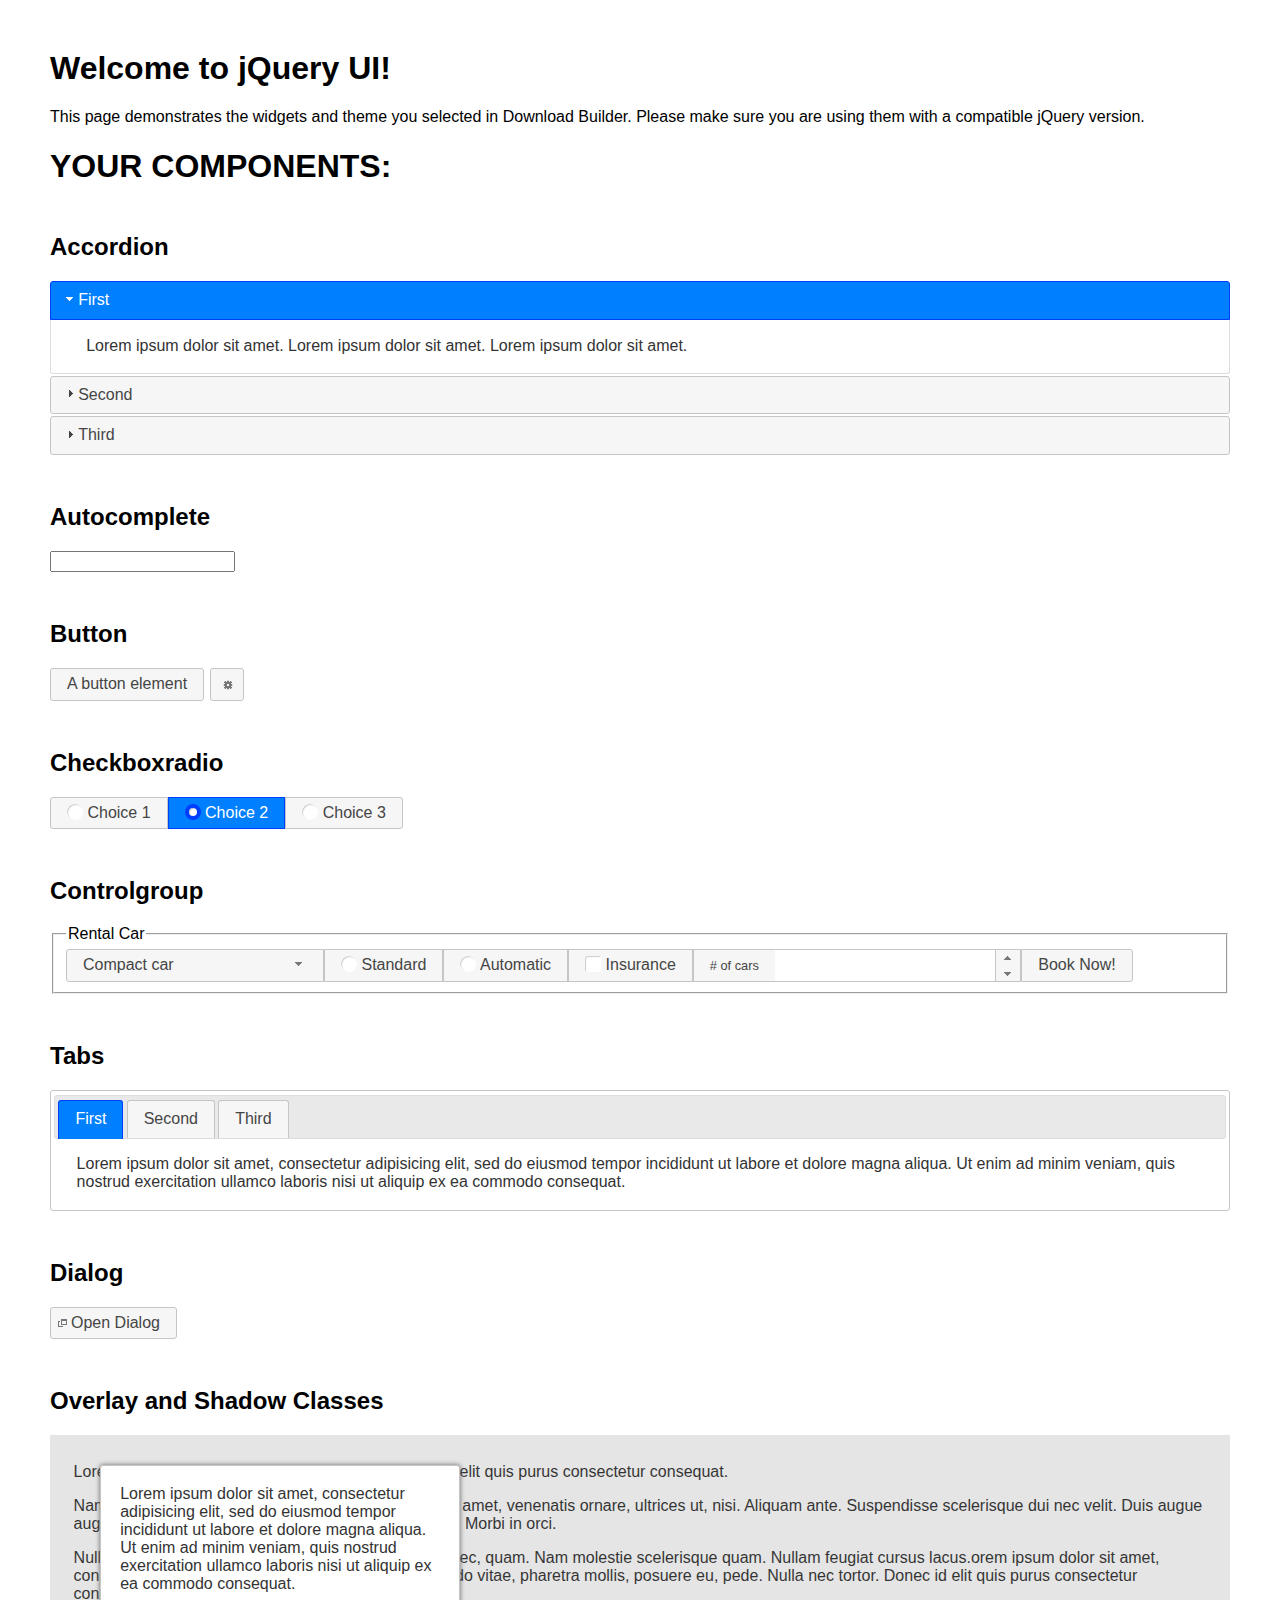
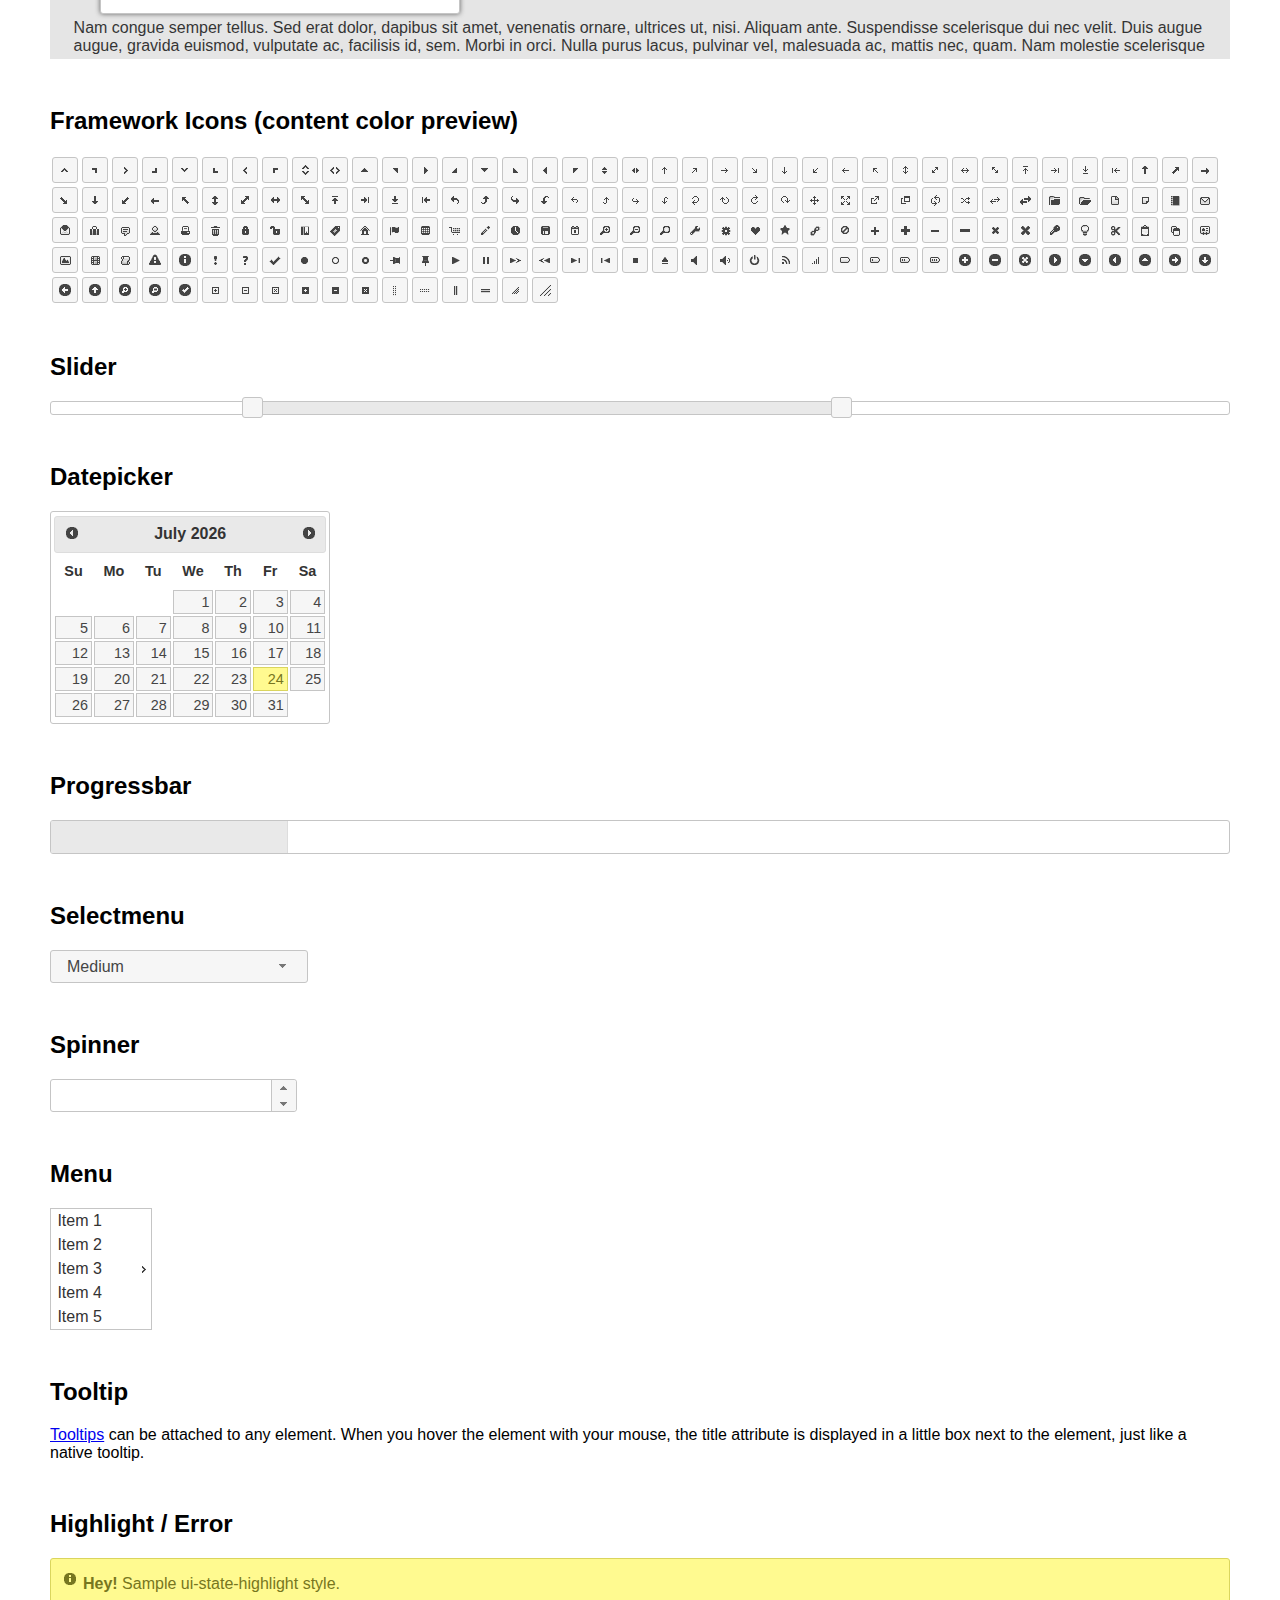
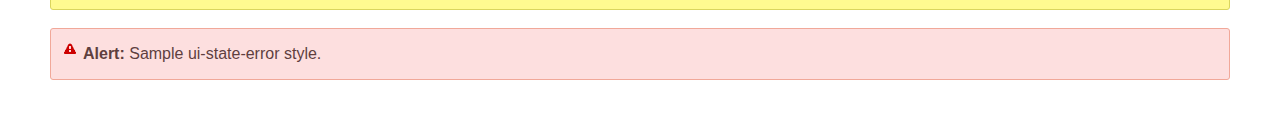
<file: jquery-ui/index.html>
<!doctype html>
<html lang="us">
<head>
	<meta charset="utf-8">
	<title>jQuery UI Example Page</title>
	<link href="jquery-ui.css" rel="stylesheet">
	<style>
	body{
		font-family: "Trebuchet MS", sans-serif;
		margin: 50px;
	}
	.demoHeaders {
		margin-top: 2em;
	}
	#dialog-link {
		padding: .4em 1em .4em 20px;
		text-decoration: none;
		position: relative;
	}
	#dialog-link span.ui-icon {
		margin: 0 5px 0 0;
		position: absolute;
		left: .2em;
		top: 50%;
		margin-top: -8px;
	}
	#icons {
		margin: 0;
		padding: 0;
	}
	#icons li {
		margin: 2px;
		position: relative;
		padding: 4px 0;
		cursor: pointer;
		float: left;
		list-style: none;
	}
	#icons span.ui-icon {
		float: left;
		margin: 0 4px;
	}
	.fakewindowcontain .ui-widget-overlay {
		position: absolute;
	}
	select {
		width: 200px;
	}
	</style>
</head>
<body>

<h1>Welcome to jQuery UI!</h1>

<div class="ui-widget">
	<p>This page demonstrates the widgets and theme you selected in Download Builder. Please make sure you are using them with a compatible jQuery version.</p>
</div>

<h1>YOUR COMPONENTS:</h1>


<!-- Accordion -->
<h2 class="demoHeaders">Accordion</h2>
<div id="accordion">
	<h3>First</h3>
	<div>Lorem ipsum dolor sit amet. Lorem ipsum dolor sit amet. Lorem ipsum dolor sit amet.</div>
	<h3>Second</h3>
	<div>Phasellus mattis tincidunt nibh.</div>
	<h3>Third</h3>
	<div>Nam dui erat, auctor a, dignissim quis.</div>
</div>



<!-- Autocomplete -->
<h2 class="demoHeaders">Autocomplete</h2>
<div>
	<input id="autocomplete" title="type &quot;a&quot;">
</div>



<!-- Button -->
<h2 class="demoHeaders">Button</h2>
<button id="button">A button element</button>
<button id="button-icon">An icon-only button</button>



<!-- Checkboxradio -->
<h2 class="demoHeaders">Checkboxradio</h2>
<form style="margin-top: 1em;">
	<div id="radioset">
		<input type="radio" id="radio1" name="radio"><label for="radio1">Choice 1</label>
		<input type="radio" id="radio2" name="radio" checked="checked"><label for="radio2">Choice 2</label>
		<input type="radio" id="radio3" name="radio"><label for="radio3">Choice 3</label>
	</div>
</form>



<!-- Controlgroup -->
<h2 class="demoHeaders">Controlgroup</h2>
<fieldset>
	<legend>Rental Car</legend>
	<div id="controlgroup">
		<select id="car-type">
			<option>Compact car</option>
			<option>Midsize car</option>
			<option>Full size car</option>
			<option>SUV</option>
			<option>Luxury</option>
			<option>Truck</option>
			<option>Van</option>
		</select>
		<label for="transmission-standard">Standard</label>
		<input type="radio" name="transmission" id="transmission-standard">
		<label for="transmission-automatic">Automatic</label>
		<input type="radio" name="transmission" id="transmission-automatic">
		<label for="insurance">Insurance</label>
		<input type="checkbox" name="insurance" id="insurance">
		<label for="horizontal-spinner" class="ui-controlgroup-label"># of cars</label>
		<input id="horizontal-spinner" class="ui-spinner-input">
		<button>Book Now!</button>
	</div>
</fieldset>



<!-- Tabs -->
<h2 class="demoHeaders">Tabs</h2>
<div id="tabs">
	<ul>
		<li><a href="#tabs-1">First</a></li>
		<li><a href="#tabs-2">Second</a></li>
		<li><a href="#tabs-3">Third</a></li>
	</ul>
	<div id="tabs-1">Lorem ipsum dolor sit amet, consectetur adipisicing elit, sed do eiusmod tempor incididunt ut labore et dolore magna aliqua. Ut enim ad minim veniam, quis nostrud exercitation ullamco laboris nisi ut aliquip ex ea commodo consequat.</div>
	<div id="tabs-2">Phasellus mattis tincidunt nibh. Cras orci urna, blandit id, pretium vel, aliquet ornare, felis. Maecenas scelerisque sem non nisl. Fusce sed lorem in enim dictum bibendum.</div>
	<div id="tabs-3">Nam dui erat, auctor a, dignissim quis, sollicitudin eu, felis. Pellentesque nisi urna, interdum eget, sagittis et, consequat vestibulum, lacus. Mauris porttitor ullamcorper augue.</div>
</div>



<h2 class="demoHeaders">Dialog</h2>
<p>
	<button id="dialog-link" class="ui-button ui-corner-all ui-widget">
		<span class="ui-icon ui-icon-newwin"></span>Open Dialog
	</button>
</p>

<h2 class="demoHeaders">Overlay and Shadow Classes</h2>
<div style="position: relative; width: 96%; height: 200px; padding:1% 2%; overflow:hidden;" class="fakewindowcontain">
	<p>Lorem ipsum dolor sit amet,  Nulla nec tortor. Donec id elit quis purus consectetur consequat. </p><p>Nam congue semper tellus. Sed erat dolor, dapibus sit amet, venenatis ornare, ultrices ut, nisi. Aliquam ante. Suspendisse scelerisque dui nec velit. Duis augue augue, gravida euismod, vulputate ac, facilisis id, sem. Morbi in orci. </p><p>Nulla purus lacus, pulvinar vel, malesuada ac, mattis nec, quam. Nam molestie scelerisque quam. Nullam feugiat cursus lacus.orem ipsum dolor sit amet, consectetur adipiscing elit. Donec libero risus, commodo vitae, pharetra mollis, posuere eu, pede. Nulla nec tortor. Donec id elit quis purus consectetur consequat. </p><p>Nam congue semper tellus. Sed erat dolor, dapibus sit amet, venenatis ornare, ultrices ut, nisi. Aliquam ante. Suspendisse scelerisque dui nec velit. Duis augue augue, gravida euismod, vulputate ac, facilisis id, sem. Morbi in orci. Nulla purus lacus, pulvinar vel, malesuada ac, mattis nec, quam. Nam molestie scelerisque quam. </p><p>Nullam feugiat cursus lacus.orem ipsum dolor sit amet, consectetur adipiscing elit. Donec libero risus, commodo vitae, pharetra mollis, posuere eu, pede. Nulla nec tortor. Donec id elit quis purus consectetur consequat. Nam congue semper tellus. Sed erat dolor, dapibus sit amet, venenatis ornare, ultrices ut, nisi. Aliquam ante. </p><p>Suspendisse scelerisque dui nec velit. Duis augue augue, gravida euismod, vulputate ac, facilisis id, sem. Morbi in orci. Nulla purus lacus, pulvinar vel, malesuada ac, mattis nec, quam. Nam molestie scelerisque quam. Nullam feugiat cursus lacus.orem ipsum dolor sit amet, consectetur adipiscing elit. Donec libero risus, commodo vitae, pharetra mollis, posuere eu, pede. Nulla nec tortor. Donec id elit quis purus consectetur consequat. Nam congue semper tellus. Sed erat dolor, dapibus sit amet, venenatis ornare, ultrices ut, nisi. </p>

	<!-- ui-dialog -->
	<div class="ui-widget-overlay ui-front"></div>
	<div style="position: absolute; width: 320px; left: 50px; top: 30px; padding: 1.2em" class="ui-widget ui-front ui-widget-content ui-corner-all ui-widget-shadow">
		Lorem ipsum dolor sit amet, consectetur adipisicing elit, sed do eiusmod tempor incididunt ut labore et dolore magna aliqua. Ut enim ad minim veniam, quis nostrud exercitation ullamco laboris nisi ut aliquip ex ea commodo consequat.
	</div>

</div>

<!-- ui-dialog -->
<div id="dialog" title="Dialog Title">
	<p>Lorem ipsum dolor sit amet, consectetur adipisicing elit, sed do eiusmod tempor incididunt ut labore et dolore magna aliqua. Ut enim ad minim veniam, quis nostrud exercitation ullamco laboris nisi ut aliquip ex ea commodo consequat.</p>
</div>



<h2 class="demoHeaders">Framework Icons (content color preview)</h2>
<ul id="icons" class="ui-widget ui-helper-clearfix">
	<li class="ui-state-default ui-corner-all" title=".ui-icon-caret-1-n"><span class="ui-icon ui-icon-caret-1-n"></span></li>
	<li class="ui-state-default ui-corner-all" title=".ui-icon-caret-1-ne"><span class="ui-icon ui-icon-caret-1-ne"></span></li>
	<li class="ui-state-default ui-corner-all" title=".ui-icon-caret-1-e"><span class="ui-icon ui-icon-caret-1-e"></span></li>
	<li class="ui-state-default ui-corner-all" title=".ui-icon-caret-1-se"><span class="ui-icon ui-icon-caret-1-se"></span></li>
	<li class="ui-state-default ui-corner-all" title=".ui-icon-caret-1-s"><span class="ui-icon ui-icon-caret-1-s"></span></li>
	<li class="ui-state-default ui-corner-all" title=".ui-icon-caret-1-sw"><span class="ui-icon ui-icon-caret-1-sw"></span></li>
	<li class="ui-state-default ui-corner-all" title=".ui-icon-caret-1-w"><span class="ui-icon ui-icon-caret-1-w"></span></li>
	<li class="ui-state-default ui-corner-all" title=".ui-icon-caret-1-nw"><span class="ui-icon ui-icon-caret-1-nw"></span></li>
	<li class="ui-state-default ui-corner-all" title=".ui-icon-caret-2-n-s"><span class="ui-icon ui-icon-caret-2-n-s"></span></li>
	<li class="ui-state-default ui-corner-all" title=".ui-icon-caret-2-e-w"><span class="ui-icon ui-icon-caret-2-e-w"></span></li>
	<li class="ui-state-default ui-corner-all" title=".ui-icon-triangle-1-n"><span class="ui-icon ui-icon-triangle-1-n"></span></li>
	<li class="ui-state-default ui-corner-all" title=".ui-icon-triangle-1-ne"><span class="ui-icon ui-icon-triangle-1-ne"></span></li>
	<li class="ui-state-default ui-corner-all" title=".ui-icon-triangle-1-e"><span class="ui-icon ui-icon-triangle-1-e"></span></li>
	<li class="ui-state-default ui-corner-all" title=".ui-icon-triangle-1-se"><span class="ui-icon ui-icon-triangle-1-se"></span></li>
	<li class="ui-state-default ui-corner-all" title=".ui-icon-triangle-1-s"><span class="ui-icon ui-icon-triangle-1-s"></span></li>
	<li class="ui-state-default ui-corner-all" title=".ui-icon-triangle-1-sw"><span class="ui-icon ui-icon-triangle-1-sw"></span></li>
	<li class="ui-state-default ui-corner-all" title=".ui-icon-triangle-1-w"><span class="ui-icon ui-icon-triangle-1-w"></span></li>
	<li class="ui-state-default ui-corner-all" title=".ui-icon-triangle-1-nw"><span class="ui-icon ui-icon-triangle-1-nw"></span></li>
	<li class="ui-state-default ui-corner-all" title=".ui-icon-triangle-2-n-s"><span class="ui-icon ui-icon-triangle-2-n-s"></span></li>
	<li class="ui-state-default ui-corner-all" title=".ui-icon-triangle-2-e-w"><span class="ui-icon ui-icon-triangle-2-e-w"></span></li>
	<li class="ui-state-default ui-corner-all" title=".ui-icon-arrow-1-n"><span class="ui-icon ui-icon-arrow-1-n"></span></li>
	<li class="ui-state-default ui-corner-all" title=".ui-icon-arrow-1-ne"><span class="ui-icon ui-icon-arrow-1-ne"></span></li>
	<li class="ui-state-default ui-corner-all" title=".ui-icon-arrow-1-e"><span class="ui-icon ui-icon-arrow-1-e"></span></li>
	<li class="ui-state-default ui-corner-all" title=".ui-icon-arrow-1-se"><span class="ui-icon ui-icon-arrow-1-se"></span></li>
	<li class="ui-state-default ui-corner-all" title=".ui-icon-arrow-1-s"><span class="ui-icon ui-icon-arrow-1-s"></span></li>
	<li class="ui-state-default ui-corner-all" title=".ui-icon-arrow-1-sw"><span class="ui-icon ui-icon-arrow-1-sw"></span></li>
	<li class="ui-state-default ui-corner-all" title=".ui-icon-arrow-1-w"><span class="ui-icon ui-icon-arrow-1-w"></span></li>
	<li class="ui-state-default ui-corner-all" title=".ui-icon-arrow-1-nw"><span class="ui-icon ui-icon-arrow-1-nw"></span></li>
	<li class="ui-state-default ui-corner-all" title=".ui-icon-arrow-2-n-s"><span class="ui-icon ui-icon-arrow-2-n-s"></span></li>
	<li class="ui-state-default ui-corner-all" title=".ui-icon-arrow-2-ne-sw"><span class="ui-icon ui-icon-arrow-2-ne-sw"></span></li>
	<li class="ui-state-default ui-corner-all" title=".ui-icon-arrow-2-e-w"><span class="ui-icon ui-icon-arrow-2-e-w"></span></li>
	<li class="ui-state-default ui-corner-all" title=".ui-icon-arrow-2-se-nw"><span class="ui-icon ui-icon-arrow-2-se-nw"></span></li>
	<li class="ui-state-default ui-corner-all" title=".ui-icon-arrowstop-1-n"><span class="ui-icon ui-icon-arrowstop-1-n"></span></li>
	<li class="ui-state-default ui-corner-all" title=".ui-icon-arrowstop-1-e"><span class="ui-icon ui-icon-arrowstop-1-e"></span></li>
	<li class="ui-state-default ui-corner-all" title=".ui-icon-arrowstop-1-s"><span class="ui-icon ui-icon-arrowstop-1-s"></span></li>
	<li class="ui-state-default ui-corner-all" title=".ui-icon-arrowstop-1-w"><span class="ui-icon ui-icon-arrowstop-1-w"></span></li>
	<li class="ui-state-default ui-corner-all" title=".ui-icon-arrowthick-1-n"><span class="ui-icon ui-icon-arrowthick-1-n"></span></li>
	<li class="ui-state-default ui-corner-all" title=".ui-icon-arrowthick-1-ne"><span class="ui-icon ui-icon-arrowthick-1-ne"></span></li>
	<li class="ui-state-default ui-corner-all" title=".ui-icon-arrowthick-1-e"><span class="ui-icon ui-icon-arrowthick-1-e"></span></li>
	<li class="ui-state-default ui-corner-all" title=".ui-icon-arrowthick-1-se"><span class="ui-icon ui-icon-arrowthick-1-se"></span></li>
	<li class="ui-state-default ui-corner-all" title=".ui-icon-arrowthick-1-s"><span class="ui-icon ui-icon-arrowthick-1-s"></span></li>
	<li class="ui-state-default ui-corner-all" title=".ui-icon-arrowthick-1-sw"><span class="ui-icon ui-icon-arrowthick-1-sw"></span></li>
	<li class="ui-state-default ui-corner-all" title=".ui-icon-arrowthick-1-w"><span class="ui-icon ui-icon-arrowthick-1-w"></span></li>
	<li class="ui-state-default ui-corner-all" title=".ui-icon-arrowthick-1-nw"><span class="ui-icon ui-icon-arrowthick-1-nw"></span></li>
	<li class="ui-state-default ui-corner-all" title=".ui-icon-arrowthick-2-n-s"><span class="ui-icon ui-icon-arrowthick-2-n-s"></span></li>
	<li class="ui-state-default ui-corner-all" title=".ui-icon-arrowthick-2-ne-sw"><span class="ui-icon ui-icon-arrowthick-2-ne-sw"></span></li>
	<li class="ui-state-default ui-corner-all" title=".ui-icon-arrowthick-2-e-w"><span class="ui-icon ui-icon-arrowthick-2-e-w"></span></li>
	<li class="ui-state-default ui-corner-all" title=".ui-icon-arrowthick-2-se-nw"><span class="ui-icon ui-icon-arrowthick-2-se-nw"></span></li>
	<li class="ui-state-default ui-corner-all" title=".ui-icon-arrowthickstop-1-n"><span class="ui-icon ui-icon-arrowthickstop-1-n"></span></li>
	<li class="ui-state-default ui-corner-all" title=".ui-icon-arrowthickstop-1-e"><span class="ui-icon ui-icon-arrowthickstop-1-e"></span></li>
	<li class="ui-state-default ui-corner-all" title=".ui-icon-arrowthickstop-1-s"><span class="ui-icon ui-icon-arrowthickstop-1-s"></span></li>
	<li class="ui-state-default ui-corner-all" title=".ui-icon-arrowthickstop-1-w"><span class="ui-icon ui-icon-arrowthickstop-1-w"></span></li>
	<li class="ui-state-default ui-corner-all" title=".ui-icon-arrowreturnthick-1-w"><span class="ui-icon ui-icon-arrowreturnthick-1-w"></span></li>
	<li class="ui-state-default ui-corner-all" title=".ui-icon-arrowreturnthick-1-n"><span class="ui-icon ui-icon-arrowreturnthick-1-n"></span></li>
	<li class="ui-state-default ui-corner-all" title=".ui-icon-arrowreturnthick-1-e"><span class="ui-icon ui-icon-arrowreturnthick-1-e"></span></li>
	<li class="ui-state-default ui-corner-all" title=".ui-icon-arrowreturnthick-1-s"><span class="ui-icon ui-icon-arrowreturnthick-1-s"></span></li>
	<li class="ui-state-default ui-corner-all" title=".ui-icon-arrowreturn-1-w"><span class="ui-icon ui-icon-arrowreturn-1-w"></span></li>
	<li class="ui-state-default ui-corner-all" title=".ui-icon-arrowreturn-1-n"><span class="ui-icon ui-icon-arrowreturn-1-n"></span></li>
	<li class="ui-state-default ui-corner-all" title=".ui-icon-arrowreturn-1-e"><span class="ui-icon ui-icon-arrowreturn-1-e"></span></li>
	<li class="ui-state-default ui-corner-all" title=".ui-icon-arrowreturn-1-s"><span class="ui-icon ui-icon-arrowreturn-1-s"></span></li>
	<li class="ui-state-default ui-corner-all" title=".ui-icon-arrowrefresh-1-w"><span class="ui-icon ui-icon-arrowrefresh-1-w"></span></li>
	<li class="ui-state-default ui-corner-all" title=".ui-icon-arrowrefresh-1-n"><span class="ui-icon ui-icon-arrowrefresh-1-n"></span></li>
	<li class="ui-state-default ui-corner-all" title=".ui-icon-arrowrefresh-1-e"><span class="ui-icon ui-icon-arrowrefresh-1-e"></span></li>
	<li class="ui-state-default ui-corner-all" title=".ui-icon-arrowrefresh-1-s"><span class="ui-icon ui-icon-arrowrefresh-1-s"></span></li>
	<li class="ui-state-default ui-corner-all" title=".ui-icon-arrow-4"><span class="ui-icon ui-icon-arrow-4"></span></li>
	<li class="ui-state-default ui-corner-all" title=".ui-icon-arrow-4-diag"><span class="ui-icon ui-icon-arrow-4-diag"></span></li>
	<li class="ui-state-default ui-corner-all" title=".ui-icon-extlink"><span class="ui-icon ui-icon-extlink"></span></li>
	<li class="ui-state-default ui-corner-all" title=".ui-icon-newwin"><span class="ui-icon ui-icon-newwin"></span></li>
	<li class="ui-state-default ui-corner-all" title=".ui-icon-refresh"><span class="ui-icon ui-icon-refresh"></span></li>
	<li class="ui-state-default ui-corner-all" title=".ui-icon-shuffle"><span class="ui-icon ui-icon-shuffle"></span></li>
	<li class="ui-state-default ui-corner-all" title=".ui-icon-transfer-e-w"><span class="ui-icon ui-icon-transfer-e-w"></span></li>
	<li class="ui-state-default ui-corner-all" title=".ui-icon-transferthick-e-w"><span class="ui-icon ui-icon-transferthick-e-w"></span></li>
	<li class="ui-state-default ui-corner-all" title=".ui-icon-folder-collapsed"><span class="ui-icon ui-icon-folder-collapsed"></span></li>
	<li class="ui-state-default ui-corner-all" title=".ui-icon-folder-open"><span class="ui-icon ui-icon-folder-open"></span></li>
	<li class="ui-state-default ui-corner-all" title=".ui-icon-document"><span class="ui-icon ui-icon-document"></span></li>
	<li class="ui-state-default ui-corner-all" title=".ui-icon-document-b"><span class="ui-icon ui-icon-document-b"></span></li>
	<li class="ui-state-default ui-corner-all" title=".ui-icon-note"><span class="ui-icon ui-icon-note"></span></li>
	<li class="ui-state-default ui-corner-all" title=".ui-icon-mail-closed"><span class="ui-icon ui-icon-mail-closed"></span></li>
	<li class="ui-state-default ui-corner-all" title=".ui-icon-mail-open"><span class="ui-icon ui-icon-mail-open"></span></li>
	<li class="ui-state-default ui-corner-all" title=".ui-icon-suitcase"><span class="ui-icon ui-icon-suitcase"></span></li>
	<li class="ui-state-default ui-corner-all" title=".ui-icon-comment"><span class="ui-icon ui-icon-comment"></span></li>
	<li class="ui-state-default ui-corner-all" title=".ui-icon-person"><span class="ui-icon ui-icon-person"></span></li>
	<li class="ui-state-default ui-corner-all" title=".ui-icon-print"><span class="ui-icon ui-icon-print"></span></li>
	<li class="ui-state-default ui-corner-all" title=".ui-icon-trash"><span class="ui-icon ui-icon-trash"></span></li>
	<li class="ui-state-default ui-corner-all" title=".ui-icon-locked"><span class="ui-icon ui-icon-locked"></span></li>
	<li class="ui-state-default ui-corner-all" title=".ui-icon-unlocked"><span class="ui-icon ui-icon-unlocked"></span></li>
	<li class="ui-state-default ui-corner-all" title=".ui-icon-bookmark"><span class="ui-icon ui-icon-bookmark"></span></li>
	<li class="ui-state-default ui-corner-all" title=".ui-icon-tag"><span class="ui-icon ui-icon-tag"></span></li>
	<li class="ui-state-default ui-corner-all" title=".ui-icon-home"><span class="ui-icon ui-icon-home"></span></li>
	<li class="ui-state-default ui-corner-all" title=".ui-icon-flag"><span class="ui-icon ui-icon-flag"></span></li>
	<li class="ui-state-default ui-corner-all" title=".ui-icon-calculator"><span class="ui-icon ui-icon-calculator"></span></li>
	<li class="ui-state-default ui-corner-all" title=".ui-icon-cart"><span class="ui-icon ui-icon-cart"></span></li>
	<li class="ui-state-default ui-corner-all" title=".ui-icon-pencil"><span class="ui-icon ui-icon-pencil"></span></li>
	<li class="ui-state-default ui-corner-all" title=".ui-icon-clock"><span class="ui-icon ui-icon-clock"></span></li>
	<li class="ui-state-default ui-corner-all" title=".ui-icon-disk"><span class="ui-icon ui-icon-disk"></span></li>
	<li class="ui-state-default ui-corner-all" title=".ui-icon-calendar"><span class="ui-icon ui-icon-calendar"></span></li>
	<li class="ui-state-default ui-corner-all" title=".ui-icon-zoomin"><span class="ui-icon ui-icon-zoomin"></span></li>
	<li class="ui-state-default ui-corner-all" title=".ui-icon-zoomout"><span class="ui-icon ui-icon-zoomout"></span></li>
	<li class="ui-state-default ui-corner-all" title=".ui-icon-search"><span class="ui-icon ui-icon-search"></span></li>
	<li class="ui-state-default ui-corner-all" title=".ui-icon-wrench"><span class="ui-icon ui-icon-wrench"></span></li>
	<li class="ui-state-default ui-corner-all" title=".ui-icon-gear"><span class="ui-icon ui-icon-gear"></span></li>
	<li class="ui-state-default ui-corner-all" title=".ui-icon-heart"><span class="ui-icon ui-icon-heart"></span></li>
	<li class="ui-state-default ui-corner-all" title=".ui-icon-star"><span class="ui-icon ui-icon-star"></span></li>
	<li class="ui-state-default ui-corner-all" title=".ui-icon-link"><span class="ui-icon ui-icon-link"></span></li>
	<li class="ui-state-default ui-corner-all" title=".ui-icon-cancel"><span class="ui-icon ui-icon-cancel"></span></li>
	<li class="ui-state-default ui-corner-all" title=".ui-icon-plus"><span class="ui-icon ui-icon-plus"></span></li>
	<li class="ui-state-default ui-corner-all" title=".ui-icon-plusthick"><span class="ui-icon ui-icon-plusthick"></span></li>
	<li class="ui-state-default ui-corner-all" title=".ui-icon-minus"><span class="ui-icon ui-icon-minus"></span></li>
	<li class="ui-state-default ui-corner-all" title=".ui-icon-minusthick"><span class="ui-icon ui-icon-minusthick"></span></li>
	<li class="ui-state-default ui-corner-all" title=".ui-icon-close"><span class="ui-icon ui-icon-close"></span></li>
	<li class="ui-state-default ui-corner-all" title=".ui-icon-closethick"><span class="ui-icon ui-icon-closethick"></span></li>
	<li class="ui-state-default ui-corner-all" title=".ui-icon-key"><span class="ui-icon ui-icon-key"></span></li>
	<li class="ui-state-default ui-corner-all" title=".ui-icon-lightbulb"><span class="ui-icon ui-icon-lightbulb"></span></li>
	<li class="ui-state-default ui-corner-all" title=".ui-icon-scissors"><span class="ui-icon ui-icon-scissors"></span></li>
	<li class="ui-state-default ui-corner-all" title=".ui-icon-clipboard"><span class="ui-icon ui-icon-clipboard"></span></li>
	<li class="ui-state-default ui-corner-all" title=".ui-icon-copy"><span class="ui-icon ui-icon-copy"></span></li>
	<li class="ui-state-default ui-corner-all" title=".ui-icon-contact"><span class="ui-icon ui-icon-contact"></span></li>
	<li class="ui-state-default ui-corner-all" title=".ui-icon-image"><span class="ui-icon ui-icon-image"></span></li>
	<li class="ui-state-default ui-corner-all" title=".ui-icon-video"><span class="ui-icon ui-icon-video"></span></li>
	<li class="ui-state-default ui-corner-all" title=".ui-icon-script"><span class="ui-icon ui-icon-script"></span></li>
	<li class="ui-state-default ui-corner-all" title=".ui-icon-alert"><span class="ui-icon ui-icon-alert"></span></li>
	<li class="ui-state-default ui-corner-all" title=".ui-icon-info"><span class="ui-icon ui-icon-info"></span></li>
	<li class="ui-state-default ui-corner-all" title=".ui-icon-notice"><span class="ui-icon ui-icon-notice"></span></li>
	<li class="ui-state-default ui-corner-all" title=".ui-icon-help"><span class="ui-icon ui-icon-help"></span></li>
	<li class="ui-state-default ui-corner-all" title=".ui-icon-check"><span class="ui-icon ui-icon-check"></span></li>
	<li class="ui-state-default ui-corner-all" title=".ui-icon-bullet"><span class="ui-icon ui-icon-bullet"></span></li>
	<li class="ui-state-default ui-corner-all" title=".ui-icon-radio-off"><span class="ui-icon ui-icon-radio-off"></span></li>
	<li class="ui-state-default ui-corner-all" title=".ui-icon-radio-on"><span class="ui-icon ui-icon-radio-on"></span></li>
	<li class="ui-state-default ui-corner-all" title=".ui-icon-pin-w"><span class="ui-icon ui-icon-pin-w"></span></li>
	<li class="ui-state-default ui-corner-all" title=".ui-icon-pin-s"><span class="ui-icon ui-icon-pin-s"></span></li>
	<li class="ui-state-default ui-corner-all" title=".ui-icon-play"><span class="ui-icon ui-icon-play"></span></li>
	<li class="ui-state-default ui-corner-all" title=".ui-icon-pause"><span class="ui-icon ui-icon-pause"></span></li>
	<li class="ui-state-default ui-corner-all" title=".ui-icon-seek-next"><span class="ui-icon ui-icon-seek-next"></span></li>
	<li class="ui-state-default ui-corner-all" title=".ui-icon-seek-prev"><span class="ui-icon ui-icon-seek-prev"></span></li>
	<li class="ui-state-default ui-corner-all" title=".ui-icon-seek-end"><span class="ui-icon ui-icon-seek-end"></span></li>
	<li class="ui-state-default ui-corner-all" title=".ui-icon-seek-first"><span class="ui-icon ui-icon-seek-first"></span></li>
	<li class="ui-state-default ui-corner-all" title=".ui-icon-stop"><span class="ui-icon ui-icon-stop"></span></li>
	<li class="ui-state-default ui-corner-all" title=".ui-icon-eject"><span class="ui-icon ui-icon-eject"></span></li>
	<li class="ui-state-default ui-corner-all" title=".ui-icon-volume-off"><span class="ui-icon ui-icon-volume-off"></span></li>
	<li class="ui-state-default ui-corner-all" title=".ui-icon-volume-on"><span class="ui-icon ui-icon-volume-on"></span></li>
	<li class="ui-state-default ui-corner-all" title=".ui-icon-power"><span class="ui-icon ui-icon-power"></span></li>
	<li class="ui-state-default ui-corner-all" title=".ui-icon-signal-diag"><span class="ui-icon ui-icon-signal-diag"></span></li>
	<li class="ui-state-default ui-corner-all" title=".ui-icon-signal"><span class="ui-icon ui-icon-signal"></span></li>
	<li class="ui-state-default ui-corner-all" title=".ui-icon-battery-0"><span class="ui-icon ui-icon-battery-0"></span></li>
	<li class="ui-state-default ui-corner-all" title=".ui-icon-battery-1"><span class="ui-icon ui-icon-battery-1"></span></li>
	<li class="ui-state-default ui-corner-all" title=".ui-icon-battery-2"><span class="ui-icon ui-icon-battery-2"></span></li>
	<li class="ui-state-default ui-corner-all" title=".ui-icon-battery-3"><span class="ui-icon ui-icon-battery-3"></span></li>
	<li class="ui-state-default ui-corner-all" title=".ui-icon-circle-plus"><span class="ui-icon ui-icon-circle-plus"></span></li>
	<li class="ui-state-default ui-corner-all" title=".ui-icon-circle-minus"><span class="ui-icon ui-icon-circle-minus"></span></li>
	<li class="ui-state-default ui-corner-all" title=".ui-icon-circle-close"><span class="ui-icon ui-icon-circle-close"></span></li>
	<li class="ui-state-default ui-corner-all" title=".ui-icon-circle-triangle-e"><span class="ui-icon ui-icon-circle-triangle-e"></span></li>
	<li class="ui-state-default ui-corner-all" title=".ui-icon-circle-triangle-s"><span class="ui-icon ui-icon-circle-triangle-s"></span></li>
	<li class="ui-state-default ui-corner-all" title=".ui-icon-circle-triangle-w"><span class="ui-icon ui-icon-circle-triangle-w"></span></li>
	<li class="ui-state-default ui-corner-all" title=".ui-icon-circle-triangle-n"><span class="ui-icon ui-icon-circle-triangle-n"></span></li>
	<li class="ui-state-default ui-corner-all" title=".ui-icon-circle-arrow-e"><span class="ui-icon ui-icon-circle-arrow-e"></span></li>
	<li class="ui-state-default ui-corner-all" title=".ui-icon-circle-arrow-s"><span class="ui-icon ui-icon-circle-arrow-s"></span></li>
	<li class="ui-state-default ui-corner-all" title=".ui-icon-circle-arrow-w"><span class="ui-icon ui-icon-circle-arrow-w"></span></li>
	<li class="ui-state-default ui-corner-all" title=".ui-icon-circle-arrow-n"><span class="ui-icon ui-icon-circle-arrow-n"></span></li>
	<li class="ui-state-default ui-corner-all" title=".ui-icon-circle-zoomin"><span class="ui-icon ui-icon-circle-zoomin"></span></li>
	<li class="ui-state-default ui-corner-all" title=".ui-icon-circle-zoomout"><span class="ui-icon ui-icon-circle-zoomout"></span></li>
	<li class="ui-state-default ui-corner-all" title=".ui-icon-circle-check"><span class="ui-icon ui-icon-circle-check"></span></li>
	<li class="ui-state-default ui-corner-all" title=".ui-icon-circlesmall-plus"><span class="ui-icon ui-icon-circlesmall-plus"></span></li>
	<li class="ui-state-default ui-corner-all" title=".ui-icon-circlesmall-minus"><span class="ui-icon ui-icon-circlesmall-minus"></span></li>
	<li class="ui-state-default ui-corner-all" title=".ui-icon-circlesmall-close"><span class="ui-icon ui-icon-circlesmall-close"></span></li>
	<li class="ui-state-default ui-corner-all" title=".ui-icon-squaresmall-plus"><span class="ui-icon ui-icon-squaresmall-plus"></span></li>
	<li class="ui-state-default ui-corner-all" title=".ui-icon-squaresmall-minus"><span class="ui-icon ui-icon-squaresmall-minus"></span></li>
	<li class="ui-state-default ui-corner-all" title=".ui-icon-squaresmall-close"><span class="ui-icon ui-icon-squaresmall-close"></span></li>
	<li class="ui-state-default ui-corner-all" title=".ui-icon-grip-dotted-vertical"><span class="ui-icon ui-icon-grip-dotted-vertical"></span></li>
	<li class="ui-state-default ui-corner-all" title=".ui-icon-grip-dotted-horizontal"><span class="ui-icon ui-icon-grip-dotted-horizontal"></span></li>
	<li class="ui-state-default ui-corner-all" title=".ui-icon-grip-solid-vertical"><span class="ui-icon ui-icon-grip-solid-vertical"></span></li>
	<li class="ui-state-default ui-corner-all" title=".ui-icon-grip-solid-horizontal"><span class="ui-icon ui-icon-grip-solid-horizontal"></span></li>
	<li class="ui-state-default ui-corner-all" title=".ui-icon-gripsmall-diagonal-se"><span class="ui-icon ui-icon-gripsmall-diagonal-se"></span></li>
	<li class="ui-state-default ui-corner-all" title=".ui-icon-grip-diagonal-se"><span class="ui-icon ui-icon-grip-diagonal-se"></span></li>
</ul>


<!-- Slider -->
<h2 class="demoHeaders">Slider</h2>
<div id="slider"></div>



<!-- Datepicker -->
<h2 class="demoHeaders">Datepicker</h2>
<div id="datepicker"></div>



<!-- Progressbar -->
<h2 class="demoHeaders">Progressbar</h2>
<div id="progressbar"></div>



<!-- Progressbar -->
<h2 class="demoHeaders">Selectmenu</h2>
<select id="selectmenu">
	<option>Slower</option>
	<option>Slow</option>
	<option selected="selected">Medium</option>
	<option>Fast</option>
	<option>Faster</option>
</select>



<!-- Spinner -->
<h2 class="demoHeaders">Spinner</h2>
<input id="spinner">



<!-- Menu -->
<h2 class="demoHeaders">Menu</h2>
<ul style="width:100px;" id="menu">
	<li><div>Item 1</div></li>
	<li><div>Item 2</div></li>
	<li><div>Item 3</div>
		<ul>
			<li><div>Item 3-1</div></li>
			<li><div>Item 3-2</div></li>
			<li><div>Item 3-3</div></li>
			<li><div>Item 3-4</div></li>
			<li><div>Item 3-5</div></li>
		</ul>
	</li>
	<li><div>Item 4</div></li>
	<li><div>Item 5</div></li>
</ul>



<!-- Tooltip -->
<h2 class="demoHeaders">Tooltip</h2>
<p id="tooltip">
	<a href="#" title="That&apos;s what this widget is">Tooltips</a> can be attached to any element. When you hover
the element with your mouse, the title attribute is displayed in a little box next to the element, just like a native tooltip.
</p>


<!-- Highlight / Error -->
<h2 class="demoHeaders">Highlight / Error</h2>
<div class="ui-widget">
	<div class="ui-state-highlight ui-corner-all" style="margin-top: 20px; padding: 0 .7em;">
		<p><span class="ui-icon ui-icon-info" style="float: left; margin-right: .3em;"></span>
		<strong>Hey!</strong> Sample ui-state-highlight style.</p>
	</div>
</div>
<br>
<div class="ui-widget">
	<div class="ui-state-error ui-corner-all" style="padding: 0 .7em;">
		<p><span class="ui-icon ui-icon-alert" style="float: left; margin-right: .3em;"></span>
		<strong>Alert:</strong> Sample ui-state-error style.</p>
	</div>
</div>

<script src="external/jquery/jquery.js"></script>
<script src="jquery-ui.js"></script>
<script>

$( "#accordion" ).accordion();



var availableTags = [
	"ActionScript",
	"AppleScript",
	"Asp",
	"BASIC",
	"C",
	"C++",
	"Clojure",
	"COBOL",
	"ColdFusion",
	"Erlang",
	"Fortran",
	"Groovy",
	"Haskell",
	"Java",
	"JavaScript",
	"Lisp",
	"Perl",
	"PHP",
	"Python",
	"Ruby",
	"Scala",
	"Scheme"
];
$( "#autocomplete" ).autocomplete({
	source: availableTags
});



$( "#button" ).button();
$( "#button-icon" ).button({
	icon: "ui-icon-gear",
	showLabel: false
});



$( "#radioset" ).buttonset();



$( "#controlgroup" ).controlgroup();



$( "#tabs" ).tabs();



$( "#dialog" ).dialog({
	autoOpen: false,
	width: 400,
	buttons: [
		{
			text: "Ok",
			click: function() {
				$( this ).dialog( "close" );
			}
		},
		{
			text: "Cancel",
			click: function() {
				$( this ).dialog( "close" );
			}
		}
	]
});

// Link to open the dialog
$( "#dialog-link" ).click(function( event ) {
	$( "#dialog" ).dialog( "open" );
	event.preventDefault();
});



$( "#datepicker" ).datepicker({
	inline: true
});



$( "#slider" ).slider({
	range: true,
	values: [ 17, 67 ]
});



$( "#progressbar" ).progressbar({
	value: 20
});



$( "#spinner" ).spinner();



$( "#menu" ).menu();



$( "#tooltip" ).tooltip();



$( "#selectmenu" ).selectmenu();


// Hover states on the static widgets
$( "#dialog-link, #icons li" ).hover(
	function() {
		$( this ).addClass( "ui-state-hover" );
	},
	function() {
		$( this ).removeClass( "ui-state-hover" );
	}
);
</script>
</body>
</html>
</file>
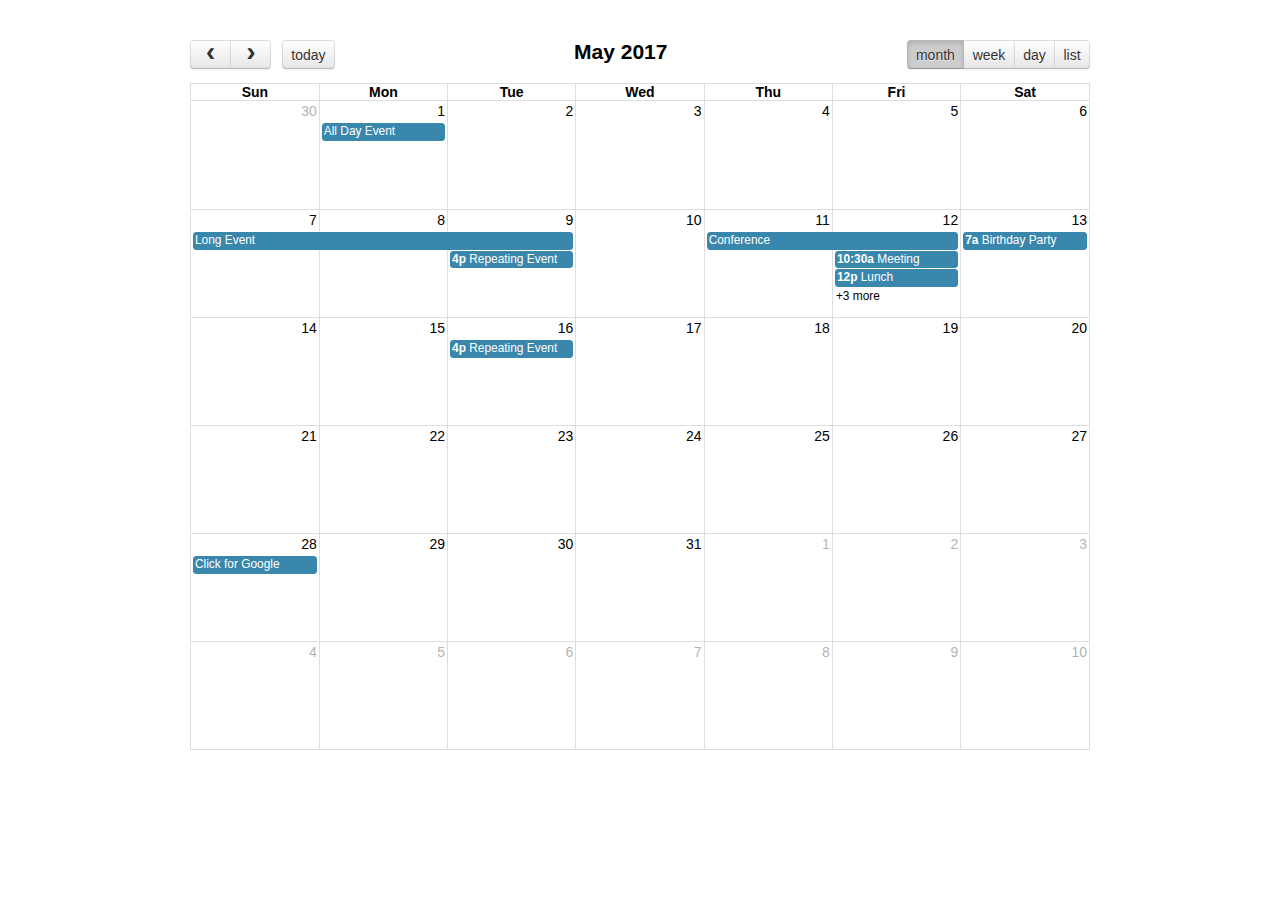
<file: calendar/demos/agenda-views.html>
<!DOCTYPE html>
<html>
<head>
<meta charset='utf-8' />
<link href='../fullcalendar.min.css' rel='stylesheet' />
<link href='../fullcalendar.print.min.css' rel='stylesheet' media='print' />
<script src='../lib/moment.min.js'></script>
<script src='../lib/jquery.min.js'></script>
<script src='../fullcalendar.min.js'></script>
<script>

	$(document).ready(function() {
		
		$('#calendar').fullCalendar({
			header: {
				left: 'prev,next today',
				center: 'title',
				right: 'month,agendaWeek,agendaDay,listWeek'
			},
			defaultDate: '2017-05-12',
			navLinks: true, // can click day/week names to navigate views
			editable: true,
			eventLimit: true, // allow "more" link when too many events
			events: [
				{
					title: 'All Day Event',
					start: '2017-05-01'
				},
				{
					title: 'Long Event',
					start: '2017-05-07',
					end: '2017-05-10'
				},
				{
					id: 999,
					title: 'Repeating Event',
					start: '2017-05-09T16:00:00'
				},
				{
					id: 999,
					title: 'Repeating Event',
					start: '2017-05-16T16:00:00'
				},
				{
					title: 'Conference',
					start: '2017-05-11',
					end: '2017-05-13'
				},
				{
					title: 'Meeting',
					start: '2017-05-12T10:30:00',
					end: '2017-05-12T12:30:00'
				},
				{
					title: 'Lunch',
					start: '2017-05-12T12:00:00'
				},
				{
					title: 'Meeting',
					start: '2017-05-12T14:30:00'
				},
				{
					title: 'Happy Hour',
					start: '2017-05-12T17:30:00'
				},
				{
					title: 'Dinner',
					start: '2017-05-12T20:00:00'
				},
				{
					title: 'Birthday Party',
					start: '2017-05-13T07:00:00'
				},
				{
					title: 'Click for Google',
					url: 'http://google.com/',
					start: '2017-05-28'
				}
			]
		});
		
	});

</script>
<style>

	body {
		margin: 40px 10px;
		padding: 0;
		font-family: "Lucida Grande",Helvetica,Arial,Verdana,sans-serif;
		font-size: 14px;
	}

	#calendar {
		max-width: 900px;
		margin: 0 auto;
	}

</style>
</head>
<body>

	<div id='calendar'></div>

</body>
</html>
</file>
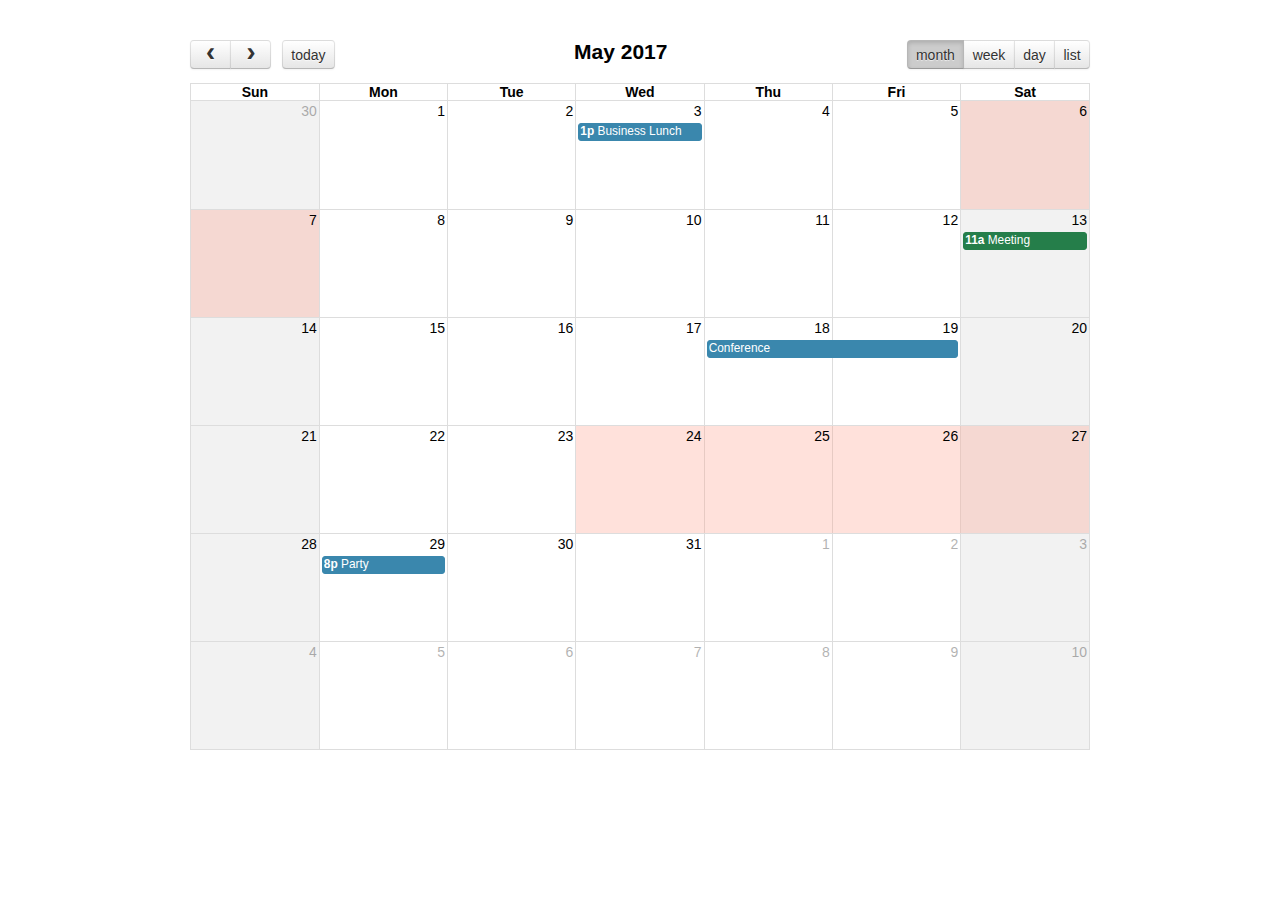
<file: calendar/demos/background-events.html>
<!DOCTYPE html>
<html>
<head>
<meta charset='utf-8' />
<link href='../fullcalendar.min.css' rel='stylesheet' />
<link href='../fullcalendar.print.min.css' rel='stylesheet' media='print' />
<script src='../lib/moment.min.js'></script>
<script src='../lib/jquery.min.js'></script>
<script src='../fullcalendar.min.js'></script>
<script>

	$(document).ready(function() {

		$('#calendar').fullCalendar({
			header: {
				left: 'prev,next today',
				center: 'title',
				right: 'month,agendaWeek,agendaDay,listMonth'
			},
			defaultDate: '2017-05-12',
			navLinks: true, // can click day/week names to navigate views
			businessHours: true, // display business hours
			editable: true,
			events: [
				{
					title: 'Business Lunch',
					start: '2017-05-03T13:00:00',
					constraint: 'businessHours'
				},
				{
					title: 'Meeting',
					start: '2017-05-13T11:00:00',
					constraint: 'availableForMeeting', // defined below
					color: '#257e4a'
				},
				{
					title: 'Conference',
					start: '2017-05-18',
					end: '2017-05-20'
				},
				{
					title: 'Party',
					start: '2017-05-29T20:00:00'
				},

				// areas where "Meeting" must be dropped
				{
					id: 'availableForMeeting',
					start: '2017-05-11T10:00:00',
					end: '2017-05-11T16:00:00',
					rendering: 'background'
				},
				{
					id: 'availableForMeeting',
					start: '2017-05-13T10:00:00',
					end: '2017-05-13T16:00:00',
					rendering: 'background'
				},

				// red areas where no events can be dropped
				{
					start: '2017-05-24',
					end: '2017-05-28',
					overlap: false,
					rendering: 'background',
					color: '#ff9f89'
				},
				{
					start: '2017-05-06',
					end: '2017-05-08',
					overlap: false,
					rendering: 'background',
					color: '#ff9f89'
				}
			]
		});
		
	});

</script>
<style>

	body {
		margin: 40px 10px;
		padding: 0;
		font-family: "Lucida Grande",Helvetica,Arial,Verdana,sans-serif;
		font-size: 14px;
	}

	#calendar {
		max-width: 900px;
		margin: 0 auto;
	}

</style>
</head>
<body>

	<div id='calendar'></div>

</body>
</html>
</file>
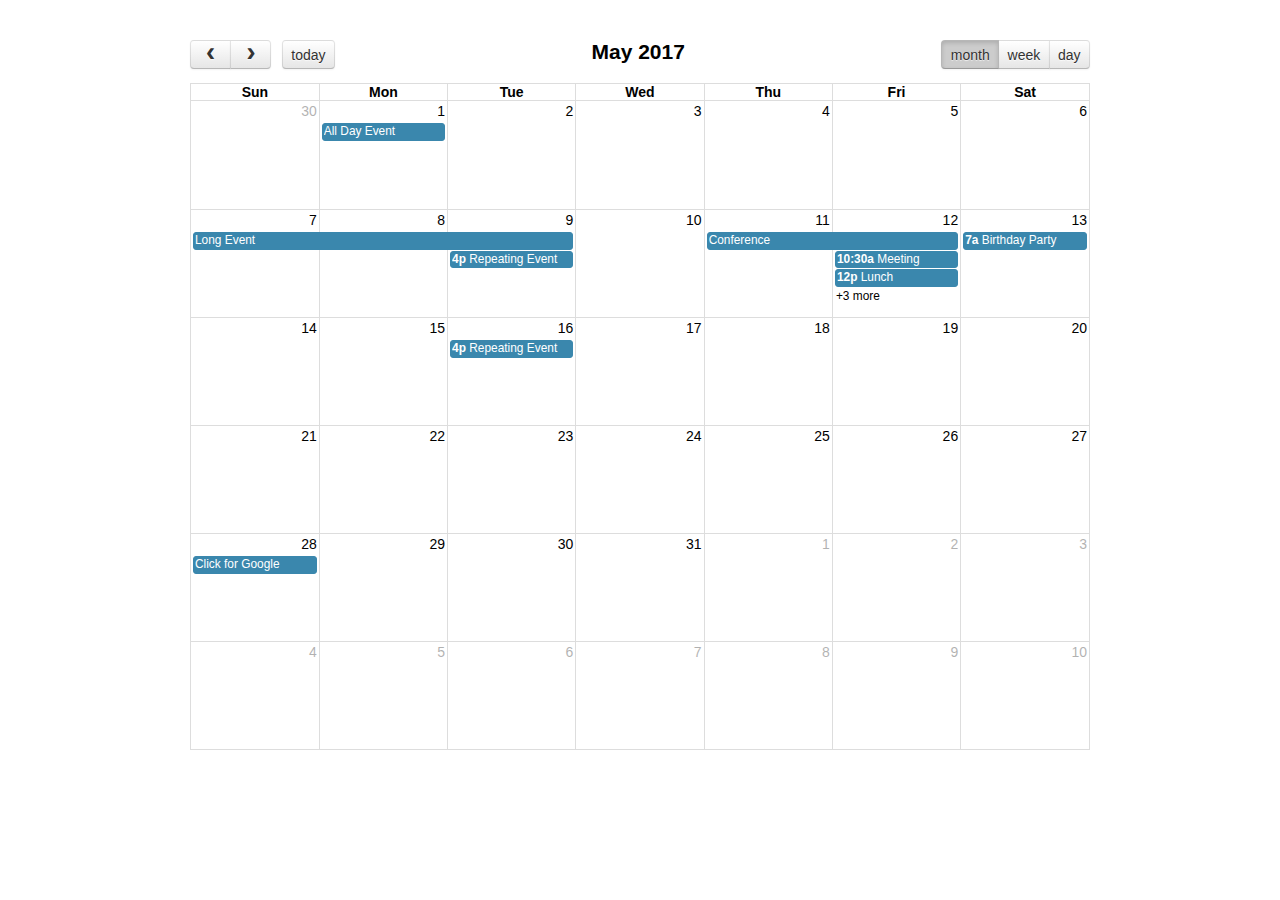
<file: calendar/demos/basic-views.html>
<!DOCTYPE html>
<html>
<head>
<meta charset='utf-8' />
<link href='../fullcalendar.min.css' rel='stylesheet' />
<link href='../fullcalendar.print.min.css' rel='stylesheet' media='print' />
<script src='../lib/moment.min.js'></script>
<script src='../lib/jquery.min.js'></script>
<script src='../fullcalendar.min.js'></script>
<script>

	$(document).ready(function() {
		
		$('#calendar').fullCalendar({
			header: {
				left: 'prev,next today',
				center: 'title',
				right: 'month,basicWeek,basicDay'
			},
			defaultDate: '2017-05-12',
			navLinks: true, // can click day/week names to navigate views
			editable: true,
			eventLimit: true, // allow "more" link when too many events
			events: [
				{
					title: 'All Day Event',
					start: '2017-05-01'
				},
				{
					title: 'Long Event',
					start: '2017-05-07',
					end: '2017-05-10'
				},
				{
					id: 999,
					title: 'Repeating Event',
					start: '2017-05-09T16:00:00'
				},
				{
					id: 999,
					title: 'Repeating Event',
					start: '2017-05-16T16:00:00'
				},
				{
					title: 'Conference',
					start: '2017-05-11',
					end: '2017-05-13'
				},
				{
					title: 'Meeting',
					start: '2017-05-12T10:30:00',
					end: '2017-05-12T12:30:00'
				},
				{
					title: 'Lunch',
					start: '2017-05-12T12:00:00'
				},
				{
					title: 'Meeting',
					start: '2017-05-12T14:30:00'
				},
				{
					title: 'Happy Hour',
					start: '2017-05-12T17:30:00'
				},
				{
					title: 'Dinner',
					start: '2017-05-12T20:00:00'
				},
				{
					title: 'Birthday Party',
					start: '2017-05-13T07:00:00'
				},
				{
					title: 'Click for Google',
					url: 'http://google.com/',
					start: '2017-05-28'
				}
			]
		});
		
	});

</script>
<style>

	body {
		margin: 40px 10px;
		padding: 0;
		font-family: "Lucida Grande",Helvetica,Arial,Verdana,sans-serif;
		font-size: 14px;
	}

	#calendar {
		max-width: 900px;
		margin: 0 auto;
	}

</style>
</head>
<body>

	<div id='calendar'></div>

</body>
</html>
</file>
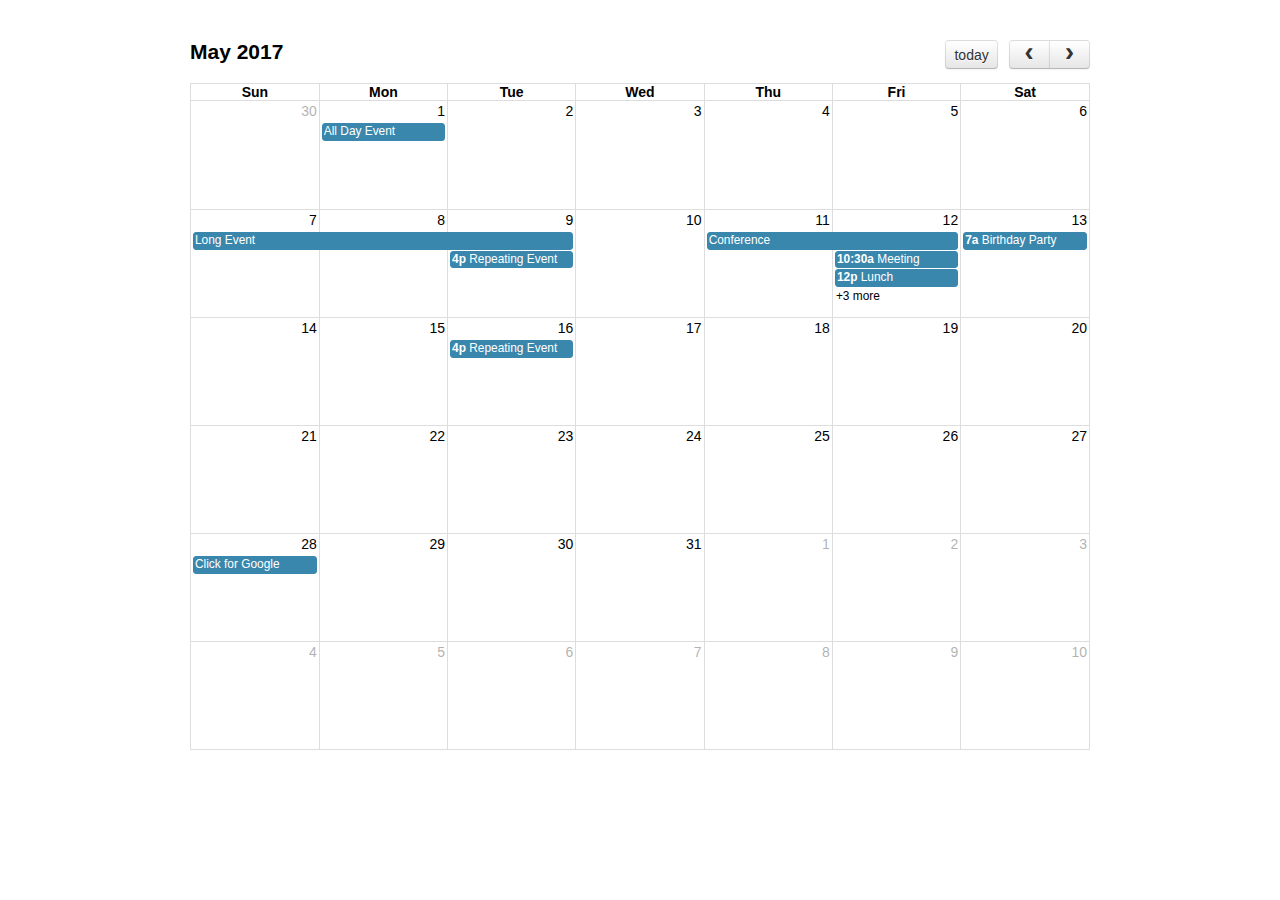
<file: calendar/demos/default.html>
<!DOCTYPE html>
<html>
<head>
<meta charset='utf-8' />
<link href='../fullcalendar.min.css' rel='stylesheet' />
<link href='../fullcalendar.print.min.css' rel='stylesheet' media='print' />
<script src='../lib/moment.min.js'></script>
<script src='../lib/jquery.min.js'></script>
<script src='../fullcalendar.min.js'></script>
<script>

	$(document).ready(function() {

		$('#calendar').fullCalendar({
			defaultDate: '2017-05-12',
			editable: true,
			eventLimit: true, // allow "more" link when too many events
			events: [
				{
					title: 'All Day Event',
					start: '2017-05-01'
				},
				{
					title: 'Long Event',
					start: '2017-05-07',
					end: '2017-05-10'
				},
				{
					id: 999,
					title: 'Repeating Event',
					start: '2017-05-09T16:00:00'
				},
				{
					id: 999,
					title: 'Repeating Event',
					start: '2017-05-16T16:00:00'
				},
				{
					title: 'Conference',
					start: '2017-05-11',
					end: '2017-05-13'
				},
				{
					title: 'Meeting',
					start: '2017-05-12T10:30:00',
					end: '2017-05-12T12:30:00'
				},
				{
					title: 'Lunch',
					start: '2017-05-12T12:00:00'
				},
				{
					title: 'Meeting',
					start: '2017-05-12T14:30:00'
				},
				{
					title: 'Happy Hour',
					start: '2017-05-12T17:30:00'
				},
				{
					title: 'Dinner',
					start: '2017-05-12T20:00:00'
				},
				{
					title: 'Birthday Party',
					start: '2017-05-13T07:00:00'
				},
				{
					title: 'Click for Google',
					url: 'http://google.com/',
					start: '2017-05-28'
				}
			]
		});
		
	});

</script>
<style>

	body {
		margin: 40px 10px;
		padding: 0;
		font-family: "Lucida Grande",Helvetica,Arial,Verdana,sans-serif;
		font-size: 14px;
	}

	#calendar {
		max-width: 900px;
		margin: 0 auto;
	}

</style>
</head>
<body>

	<div id='calendar'></div>

</body>
</html>
</file>
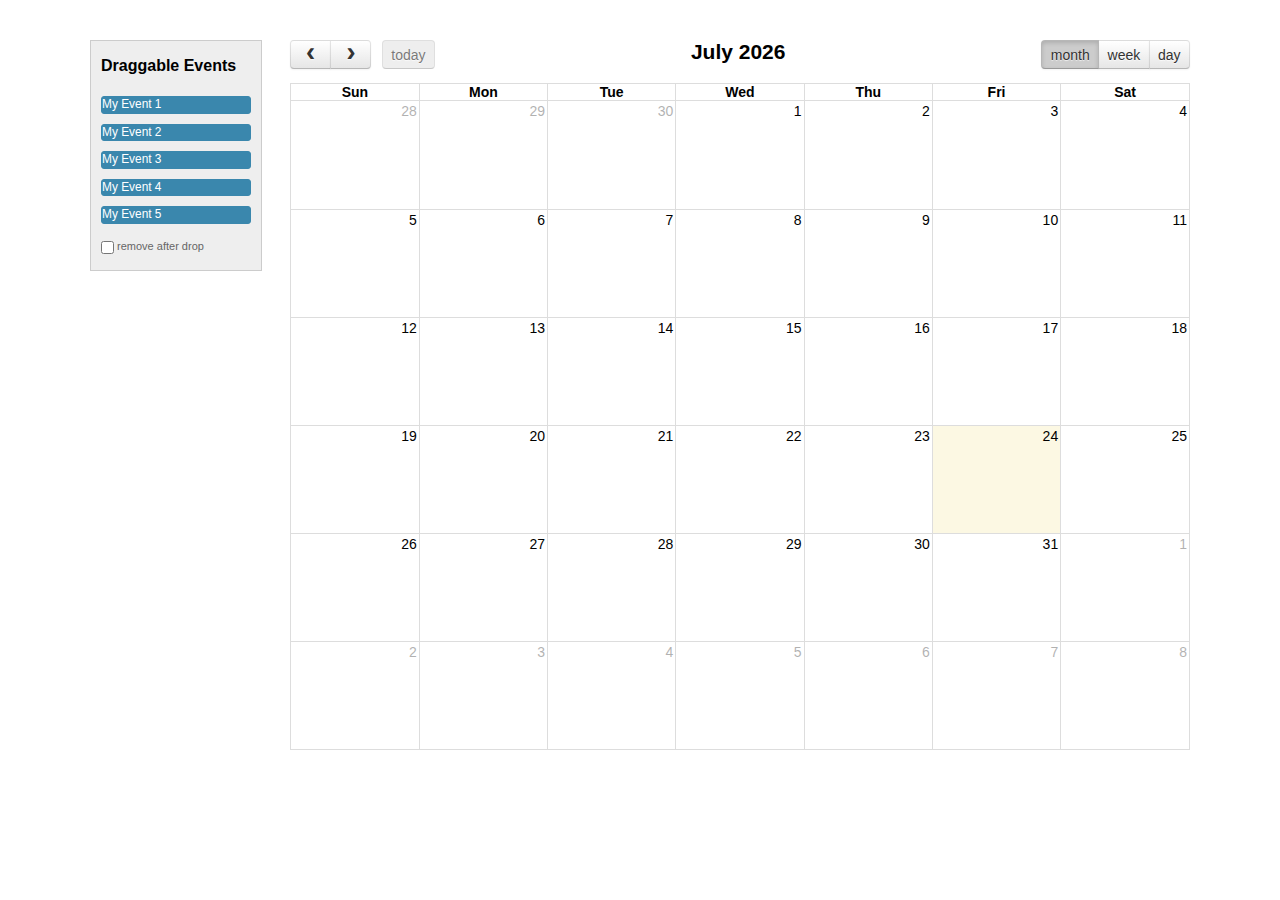
<file: calendar/demos/external-dragging.html>
<!DOCTYPE html>
<html>
<head>
<meta charset='utf-8' />
<link href='../fullcalendar.min.css' rel='stylesheet' />
<link href='../fullcalendar.print.min.css' rel='stylesheet' media='print' />
<script src='../lib/moment.min.js'></script>
<script src='../lib/jquery.min.js'></script>
<script src='../lib/jquery-ui.min.js'></script>
<script src='../fullcalendar.min.js'></script>
<script>

	$(document).ready(function() {


		/* initialize the external events
		-----------------------------------------------------------------*/

		$('#external-events .fc-event').each(function() {

			// store data so the calendar knows to render an event upon drop
			$(this).data('event', {
				title: $.trim($(this).text()), // use the element's text as the event title
				stick: true // maintain when user navigates (see docs on the renderEvent method)
			});

			// make the event draggable using jQuery UI
			$(this).draggable({
				zIndex: 999,
				revert: true,      // will cause the event to go back to its
				revertDuration: 0  //  original position after the drag
			});

		});


		/* initialize the calendar
		-----------------------------------------------------------------*/

		$('#calendar').fullCalendar({
			header: {
				left: 'prev,next today',
				center: 'title',
				right: 'month,agendaWeek,agendaDay'
			},
			editable: true,
			droppable: true, // this allows things to be dropped onto the calendar
			drop: function() {
				// is the "remove after drop" checkbox checked?
				if ($('#drop-remove').is(':checked')) {
					// if so, remove the element from the "Draggable Events" list
					$(this).remove();
				}
			}
		});


	});

</script>
<style>

	body {
		margin-top: 40px;
		text-align: center;
		font-size: 14px;
		font-family: "Lucida Grande",Helvetica,Arial,Verdana,sans-serif;
	}
		
	#wrap {
		width: 1100px;
		margin: 0 auto;
	}
		
	#external-events {
		float: left;
		width: 150px;
		padding: 0 10px;
		border: 1px solid #ccc;
		background: #eee;
		text-align: left;
	}
		
	#external-events h4 {
		font-size: 16px;
		margin-top: 0;
		padding-top: 1em;
	}
		
	#external-events .fc-event {
		margin: 10px 0;
		cursor: pointer;
	}
		
	#external-events p {
		margin: 1.5em 0;
		font-size: 11px;
		color: #666;
	}
		
	#external-events p input {
		margin: 0;
		vertical-align: middle;
	}

	#calendar {
		float: right;
		width: 900px;
	}

</style>
</head>
<body>
	<div id='wrap'>

		<div id='external-events'>
			<h4>Draggable Events</h4>
			<div class='fc-event'>My Event 1</div>
			<div class='fc-event'>My Event 2</div>
			<div class='fc-event'>My Event 3</div>
			<div class='fc-event'>My Event 4</div>
			<div class='fc-event'>My Event 5</div>
			<p>
				<input type='checkbox' id='drop-remove' />
				<label for='drop-remove'>remove after drop</label>
			</p>
		</div>

		<div id='calendar'></div>

		<div style='clear:both'></div>

	</div>
</body>
</html>
</file>
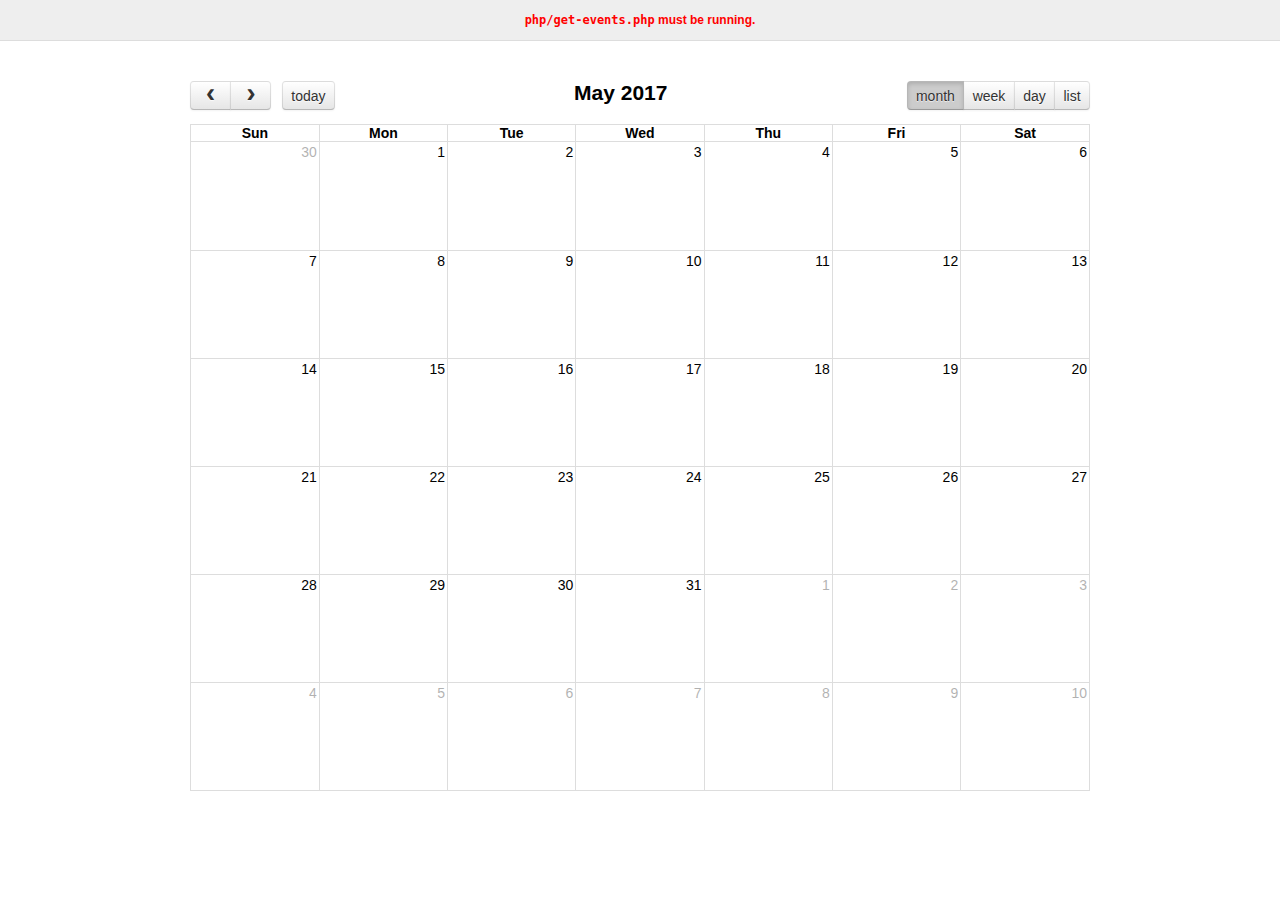
<file: calendar/demos/json.html>
<!DOCTYPE html>
<html>
<head>
<meta charset='utf-8' />
<link href='../fullcalendar.min.css' rel='stylesheet' />
<link href='../fullcalendar.print.min.css' rel='stylesheet' media='print' />
<script src='../lib/moment.min.js'></script>
<script src='../lib/jquery.min.js'></script>
<script src='../fullcalendar.min.js'></script>
<script>

	$(document).ready(function() {
	
		$('#calendar').fullCalendar({
			header: {
				left: 'prev,next today',
				center: 'title',
				right: 'month,agendaWeek,agendaDay,listWeek'
			},
			defaultDate: '2017-05-12',
			editable: true,
			navLinks: true, // can click day/week names to navigate views
			eventLimit: true, // allow "more" link when too many events
			events: {
				url: 'php/get-events.php',
				error: function() {
					$('#script-warning').show();
				}
			},
			loading: function(bool) {
				$('#loading').toggle(bool);
			}
		});
		
	});

</script>
<style>

	body {
		margin: 0;
		padding: 0;
		font-family: "Lucida Grande",Helvetica,Arial,Verdana,sans-serif;
		font-size: 14px;
	}

	#script-warning {
		display: none;
		background: #eee;
		border-bottom: 1px solid #ddd;
		padding: 0 10px;
		line-height: 40px;
		text-align: center;
		font-weight: bold;
		font-size: 12px;
		color: red;
	}

	#loading {
		display: none;
		position: absolute;
		top: 10px;
		right: 10px;
	}

	#calendar {
		max-width: 900px;
		margin: 40px auto;
		padding: 0 10px;
	}

</style>
</head>
<body>

	<div id='script-warning'>
		<code>php/get-events.php</code> must be running.
	</div>

	<div id='loading'>loading...</div>

	<div id='calendar'></div>

</body>
</html>
</file>
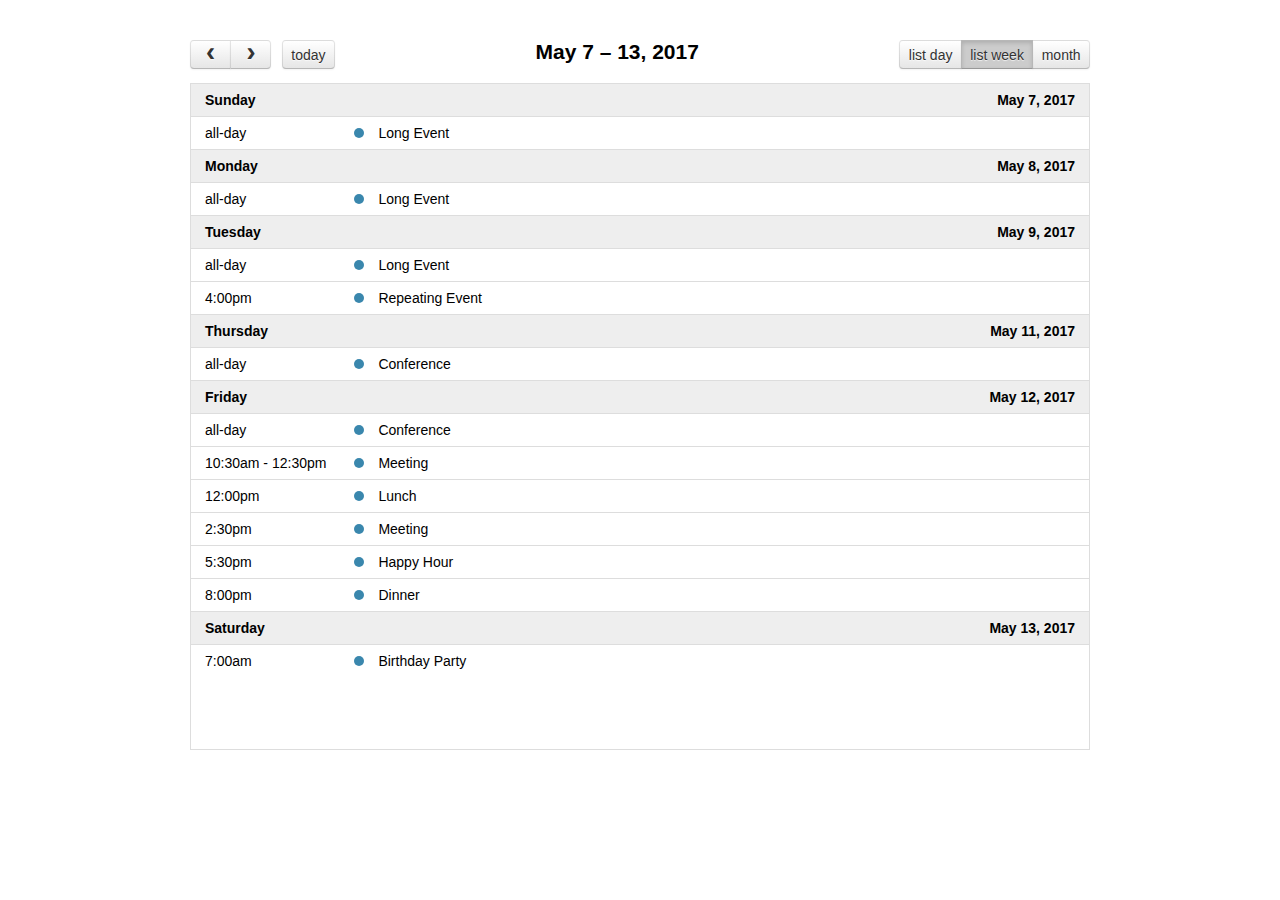
<file: calendar/demos/list-views.html>
<!DOCTYPE html>
<html>
<head>
<meta charset='utf-8' />
<link href='../fullcalendar.min.css' rel='stylesheet' />
<link href='../fullcalendar.print.min.css' rel='stylesheet' media='print' />
<script src='../lib/moment.min.js'></script>
<script src='../lib/jquery.min.js'></script>
<script src='../fullcalendar.min.js'></script>
<script>

	$(document).ready(function() {
		
		$('#calendar').fullCalendar({
			header: {
				left: 'prev,next today',
				center: 'title',
				right: 'listDay,listWeek,month'
			},

			// customize the button names,
			// otherwise they'd all just say "list"
			views: {
				listDay: { buttonText: 'list day' },
				listWeek: { buttonText: 'list week' }
			},

			defaultView: 'listWeek',
			defaultDate: '2017-05-12',
			navLinks: true, // can click day/week names to navigate views
			editable: true,
			eventLimit: true, // allow "more" link when too many events
			events: [
				{
					title: 'All Day Event',
					start: '2017-05-01'
				},
				{
					title: 'Long Event',
					start: '2017-05-07',
					end: '2017-05-10'
				},
				{
					id: 999,
					title: 'Repeating Event',
					start: '2017-05-09T16:00:00'
				},
				{
					id: 999,
					title: 'Repeating Event',
					start: '2017-05-16T16:00:00'
				},
				{
					title: 'Conference',
					start: '2017-05-11',
					end: '2017-05-13'
				},
				{
					title: 'Meeting',
					start: '2017-05-12T10:30:00',
					end: '2017-05-12T12:30:00'
				},
				{
					title: 'Lunch',
					start: '2017-05-12T12:00:00'
				},
				{
					title: 'Meeting',
					start: '2017-05-12T14:30:00'
				},
				{
					title: 'Happy Hour',
					start: '2017-05-12T17:30:00'
				},
				{
					title: 'Dinner',
					start: '2017-05-12T20:00:00'
				},
				{
					title: 'Birthday Party',
					start: '2017-05-13T07:00:00'
				},
				{
					title: 'Click for Google',
					url: 'http://google.com/',
					start: '2017-05-28'
				}
			]
		});
		
	});

</script>
<style>

	body {
		margin: 40px 10px;
		padding: 0;
		font-family: "Lucida Grande",Helvetica,Arial,Verdana,sans-serif;
		font-size: 14px;
	}

	#calendar {
		max-width: 900px;
		margin: 0 auto;
	}

</style>
</head>
<body>

	<div id='calendar'></div>

</body>
</html>
</file>
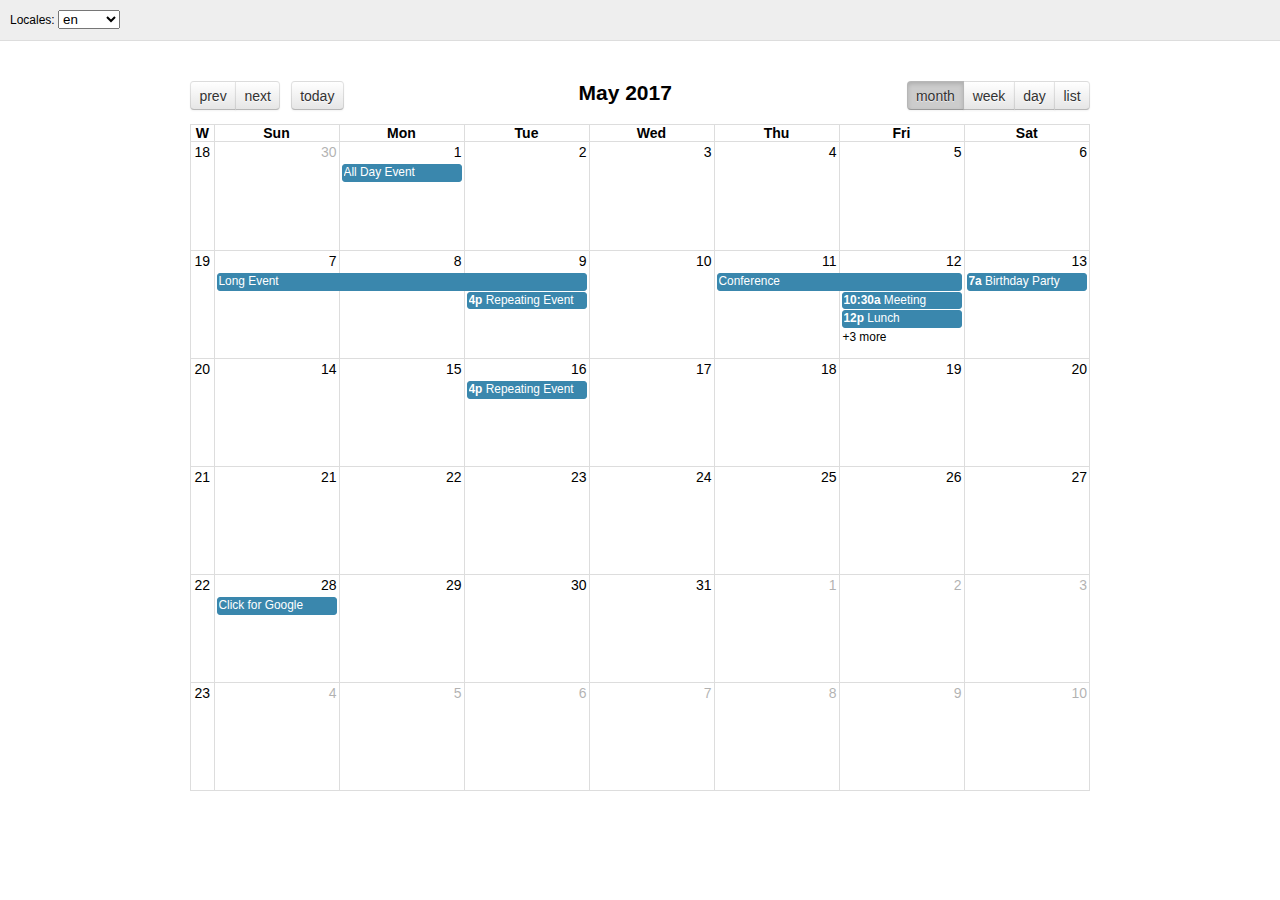
<file: calendar/demos/locales.html>
<!DOCTYPE html>
<html>
<head>
<meta charset='utf-8' />
<link href='../fullcalendar.min.css' rel='stylesheet' />
<link href='../fullcalendar.print.min.css' rel='stylesheet' media='print' />
<script src='../lib/moment.min.js'></script>
<script src='../lib/jquery.min.js'></script>
<script src='../fullcalendar.min.js'></script>
<script src='../locale-all.js'></script>
<script>

	$(document).ready(function() {
		var initialLocaleCode = 'en';

		$('#calendar').fullCalendar({
			header: {
				left: 'prev,next today',
				center: 'title',
				right: 'month,agendaWeek,agendaDay,listMonth'
			},
			defaultDate: '2017-05-12',
			locale: initialLocaleCode,
			buttonIcons: false, // show the prev/next text
			weekNumbers: true,
			navLinks: true, // can click day/week names to navigate views
			editable: true,
			eventLimit: true, // allow "more" link when too many events
			events: [
				{
					title: 'All Day Event',
					start: '2017-05-01'
				},
				{
					title: 'Long Event',
					start: '2017-05-07',
					end: '2017-05-10'
				},
				{
					id: 999,
					title: 'Repeating Event',
					start: '2017-05-09T16:00:00'
				},
				{
					id: 999,
					title: 'Repeating Event',
					start: '2017-05-16T16:00:00'
				},
				{
					title: 'Conference',
					start: '2017-05-11',
					end: '2017-05-13'
				},
				{
					title: 'Meeting',
					start: '2017-05-12T10:30:00',
					end: '2017-05-12T12:30:00'
				},
				{
					title: 'Lunch',
					start: '2017-05-12T12:00:00'
				},
				{
					title: 'Meeting',
					start: '2017-05-12T14:30:00'
				},
				{
					title: 'Happy Hour',
					start: '2017-05-12T17:30:00'
				},
				{
					title: 'Dinner',
					start: '2017-05-12T20:00:00'
				},
				{
					title: 'Birthday Party',
					start: '2017-05-13T07:00:00'
				},
				{
					title: 'Click for Google',
					url: 'http://google.com/',
					start: '2017-05-28'
				}
			]
		});

		// build the locale selector's options
		$.each($.fullCalendar.locales, function(localeCode) {
			$('#locale-selector').append(
				$('<option/>')
					.attr('value', localeCode)
					.prop('selected', localeCode == initialLocaleCode)
					.text(localeCode)
			);
		});

		// when the selected option changes, dynamically change the calendar option
		$('#locale-selector').on('change', function() {
			if (this.value) {
				$('#calendar').fullCalendar('option', 'locale', this.value);
			}
		});
	});

</script>
<style>

	body {
		margin: 0;
		padding: 0;
		font-family: "Lucida Grande",Helvetica,Arial,Verdana,sans-serif;
		font-size: 14px;
	}

	#top {
		background: #eee;
		border-bottom: 1px solid #ddd;
		padding: 0 10px;
		line-height: 40px;
		font-size: 12px;
	}

	#calendar {
		max-width: 900px;
		margin: 40px auto;
		padding: 0 10px;
	}

</style>
</head>
<body>

	<div id='top'>

		Locales:
		<select id='locale-selector'></select>

	</div>

	<div id='calendar'></div>

</body>
</html>
</file>
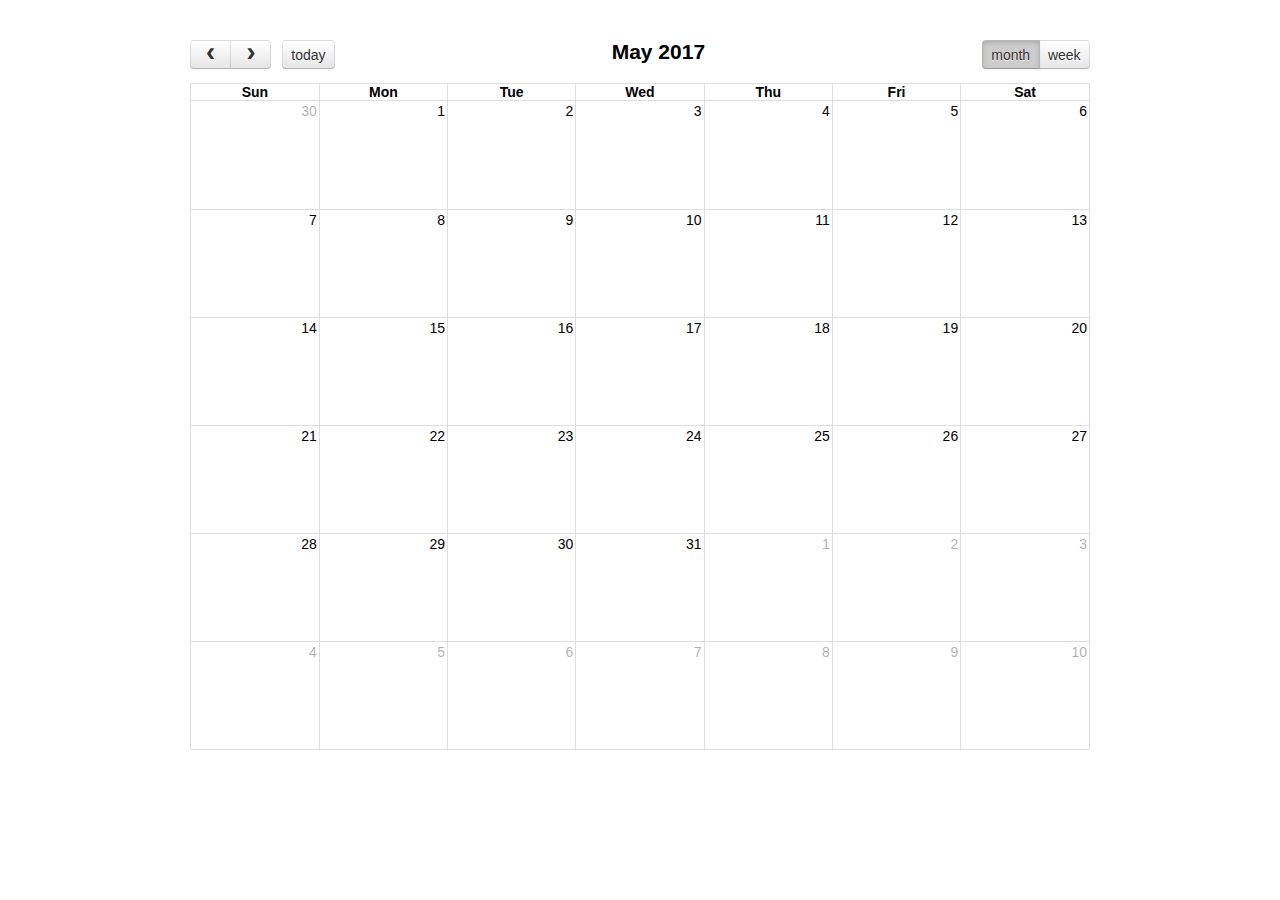
<file: calendar/demos/selectable.html>
<!DOCTYPE html>
<html>
<head>
<meta charset='utf-8' />
<link href='../fullcalendar.min.css' rel='stylesheet' />
<link href='../fullcalendar.print.min.css' rel='stylesheet' media='print' />
<script src='../lib/moment.min.js'></script>
<script src='../lib/jquery.min.js'></script>
<script src='../fullcalendar.min.js'></script>
<script>

	$(document).ready(function() {
		
		$('#calendar').fullCalendar({
			header: {
				left: 'prev,next today',
				center: 'title',
				right: 'month,agendaWeek'
			},
			defaultDate: '2017-05-12',
			navLinks: true, // can click day/week names to navigate views
			selectable: true,
			selectHelper: true,
			select: function(start, end) {
				var title = prompt(start);
				var eventData;
				if (title) {
					eventData = {
						title: title,
						start: start,
						end: end
					};
					$('#calendar').fullCalendar('renderEvent', eventData, true); // stick? = true
				}
				$('#calendar').fullCalendar('unselect');
			},
			editable: true,
			eventLimit: true, // allow "more" link when too many events
			events: [
		        {
		            title  : 'event1',
		            start  : '2017-08-22'
		        },
		        {
		            title  : 'event2',
		            start  : '2017-01-05',
		            end    : '2017-01-07'
		        },
		        {
		            title  : 'event3',
		            start  : '2017-01-09T12:30:00',
		            allDay : false // will make the time show
		        }
		    ]
			
		});
		
	});

</script>
<style>

	body {
		margin: 40px 10px;
		padding: 0;
		font-family: "Lucida Grande",Helvetica,Arial,Verdana,sans-serif;
		font-size: 14px;
	}

	#calendar {
		max-width: 900px;
		margin: 0 auto;
	}

</style>
</head>
<body>

	<div id='calendar'></div>

</body>
</html>
</file>
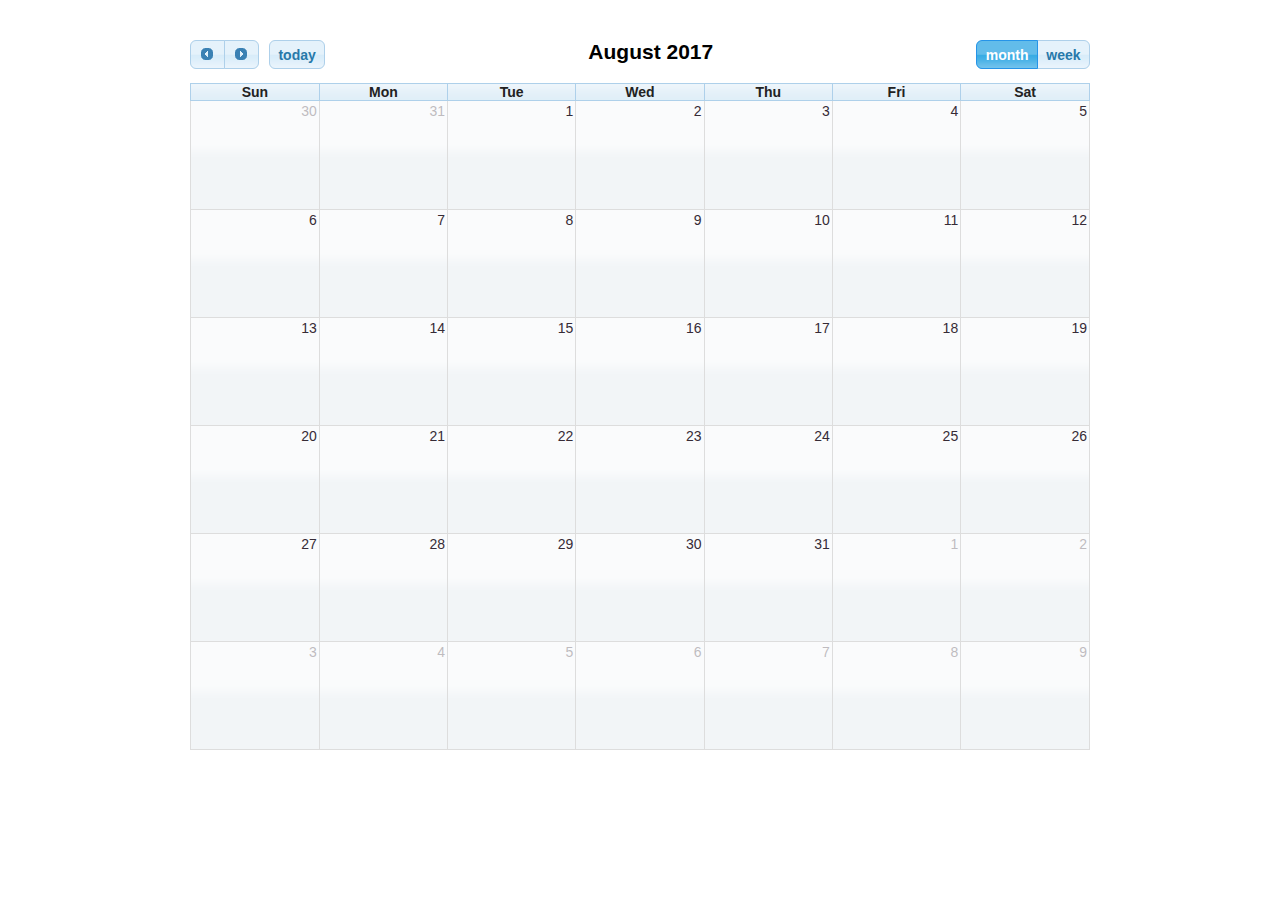
<file: calendar/demos/theme.html>
<!DOCTYPE html>
<html>
<head>
<meta charset='utf-8' />
<link rel='stylesheet' href='../lib/cupertino/jquery-ui.min.css' />
<link href='../fullcalendar.min.css' rel='stylesheet' />
<link href='../fullcalendar.print.min.css' rel='stylesheet' media='print' />
<script src='../lib/moment.min.js'></script>
<script src='../lib/jquery.min.js'></script>
<script src='../fullcalendar.min.js'></script>
<script>

	$(document).ready(function() {

		$('#calendar').fullCalendar({
			theme: true,
			header: {
				left: 'prev,next today',
				center: 'title',
				right: 'month,agendaWeek'
			},
			defaultDate: '2017-08-22',
			navLinks: true, // can click day/week names to navigate views
			editable: true,
			eventLimit: true, // allow "more" link when too many events
			events: [
				{
					title: 'All Day Event',
					start: '2017-05-01'
				},
				{
					title: 'Long Event',
					start: '2017-05-07',
					end: '2017-05-10'
				},
				{
					id: 999,
					title: 'Repeating Event',
					start: '2017-05-09T16:00:00'
				},
				{
					id: 999,
					title: 'Repeating Event',
					start: '2017-05-16T16:00:00'
				},
				{
					title: 'Conference',
					start: '2017-05-11',
					end: '2017-05-13'
				},
				{
					title: 'Meeting',
					start: '2017-05-12T10:30:00',
					end: '2017-05-12T12:30:00'
				},
				{
					title: 'Lunch',
					start: '2017-05-12T12:00:00'
				},
				{
					title: 'Meeting',
					start: '2017-05-12T14:30:00'
				},
				{
					title: 'Happy Hour',
					start: '2017-05-12T17:30:00'
				},
				{
					title: 'Dinner',
					start: '2017-05-12T20:00:00'
				},
				{
					title: 'Birthday Party',
					start: '2017-05-13T07:00:00'
				},
				{
					title: 'Click for Google',
					url: 'http://google.com/',
					start: '2017-05-28'
				}
			]
		});
		
	});

</script>
<style>

	body {
		margin: 40px 10px;
		padding: 0;
		font-family: "Lucida Grande",Helvetica,Arial,Verdana,sans-serif;
		font-size: 14px;
	}

	#calendar {
		max-width: 900px;
		margin: 0 auto;
	}

</style>
</head>
<body>

	<div id='calendar'></div>

</body>
</html>
</file>
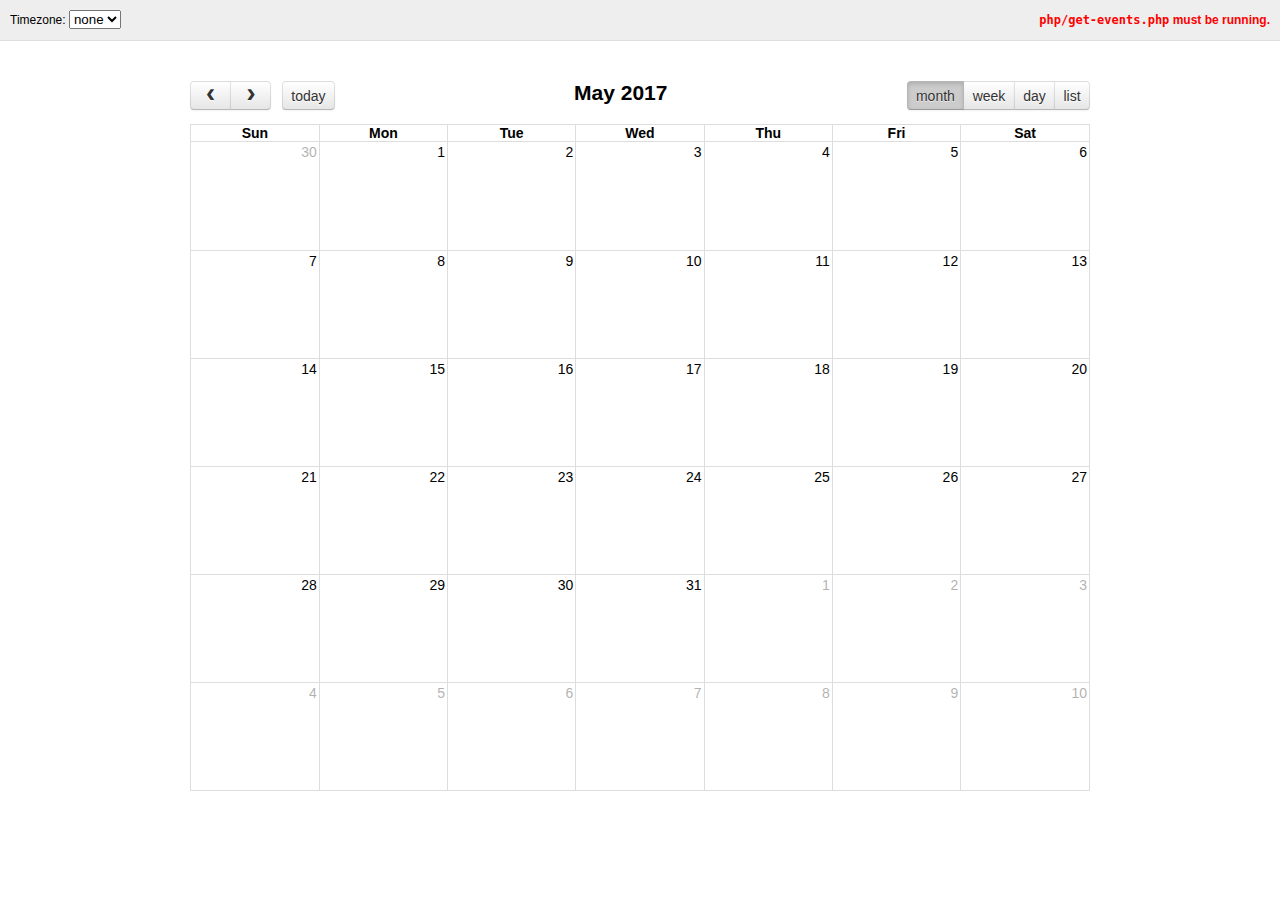
<file: calendar/demos/timezones.html>
<!DOCTYPE html>
<html>
<head>
<meta charset='utf-8' />
<link href='../fullcalendar.min.css' rel='stylesheet' />
<link href='../fullcalendar.print.min.css' rel='stylesheet' media='print' />
<script src='../lib/moment.min.js'></script>
<script src='../lib/jquery.min.js'></script>
<script src='../fullcalendar.min.js'></script>
<script>

	$(document).ready(function() {

		$('#calendar').fullCalendar({
			header: {
				left: 'prev,next today',
				center: 'title',
				right: 'month,agendaWeek,agendaDay,listWeek'
			},
			defaultDate: '2017-05-12',
			navLinks: true, // can click day/week names to navigate views
			editable: true,
			selectable: true,
			eventLimit: true, // allow "more" link when too many events
			events: {
				url: 'php/get-events.php',
				error: function() {
					$('#script-warning').show();
				}
			},
			loading: function(bool) {
				$('#loading').toggle(bool);
			},
			eventRender: function(event, el) {
				// render the timezone offset below the event title
				if (event.start.hasZone()) {
					el.find('.fc-title').after(
						$('<div class="tzo"/>').text(event.start.format('Z'))
					);
				}
			},
			dayClick: function(date) {
				console.log('dayClick', date.format());
			},
			select: function(startDate, endDate) {
				console.log('select', startDate.format(), endDate.format());
			}
		});

		// load the list of available timezones, build the <select> options
		$.getJSON('php/get-timezones.php', function(timezones) {
			$.each(timezones, function(i, timezone) {
				if (timezone != 'UTC') { // UTC is already in the list
					$('#timezone-selector').append(
						$("<option/>").text(timezone).attr('value', timezone)
					);
				}
			});
		});

		// when the timezone selector changes, dynamically change the calendar option
		$('#timezone-selector').on('change', function() {
			$('#calendar').fullCalendar('option', 'timezone', this.value || false);
		});
	});

</script>
<style>

	body {
		margin: 0;
		padding: 0;
		font-family: "Lucida Grande",Helvetica,Arial,Verdana,sans-serif;
		font-size: 14px;
	}

	#top {
		background: #eee;
		border-bottom: 1px solid #ddd;
		padding: 0 10px;
		line-height: 40px;
		font-size: 12px;
	}
	.left { float: left }
	.right { float: right }
	.clear { clear: both }

	#script-warning, #loading { display: none }
	#script-warning { font-weight: bold; color: red }

	#calendar {
		max-width: 900px;
		margin: 40px auto;
		padding: 0 10px;
	}

	.tzo {
		color: #000;
	}

</style>
</head>
<body>

	<div id='top'>

		<div class='left'>
			Timezone:
			<select id='timezone-selector'>
				<option value='' selected>none</option>
				<option value='local'>local</option>
				<option value='UTC'>UTC</option>
			</select>
		</div>

		<div class='right'>
			<span id='loading'>loading...</span>
			<span id='script-warning'><code>php/get-events.php</code> must be running.</span>
		</div>

		<div class='clear'></div>

	</div>

	<div id='calendar'></div>

</body>
</html>
</file>
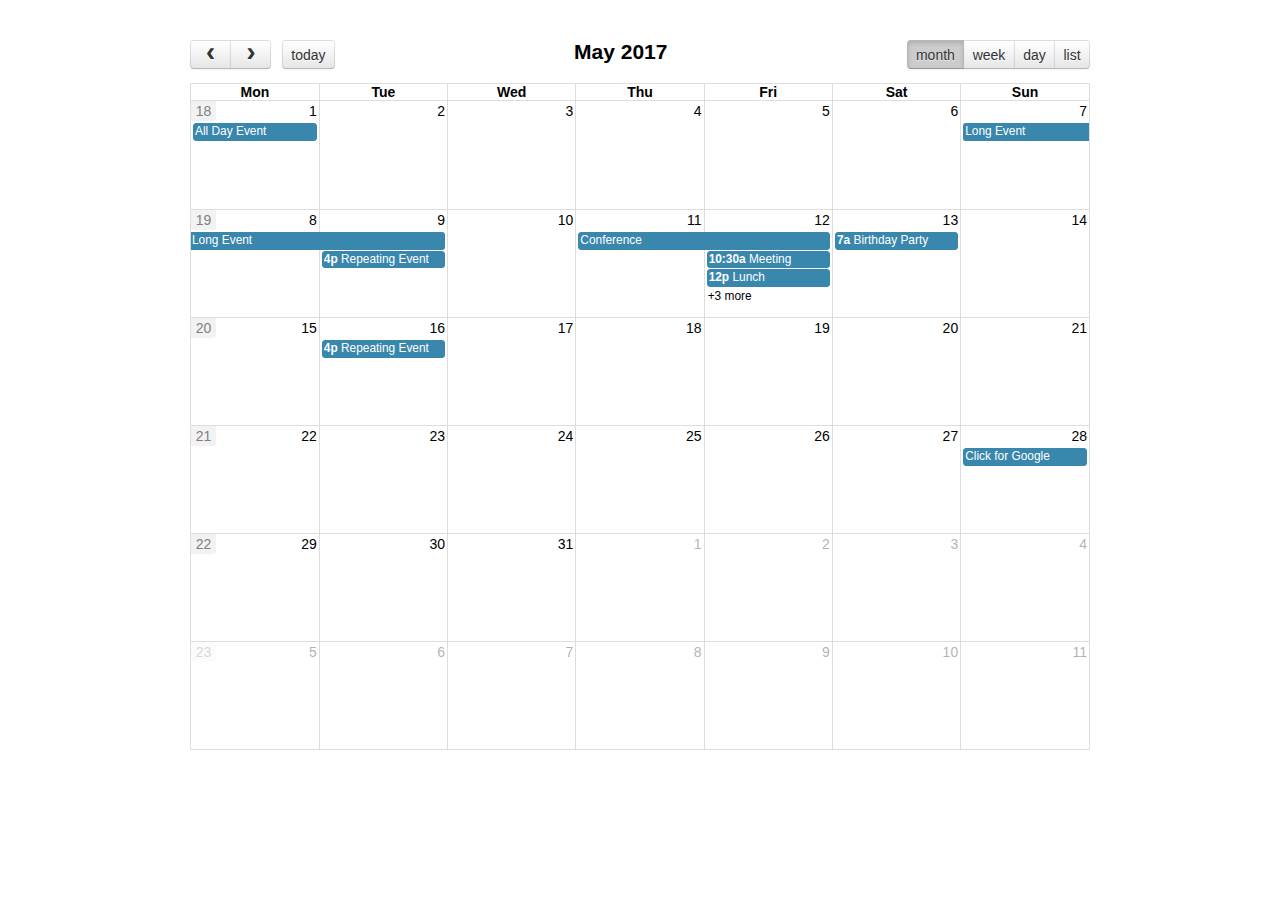
<file: calendar/demos/week-numbers.html>
<!DOCTYPE html>
<html>
<head>
<meta charset='utf-8' />
<link href='../fullcalendar.min.css' rel='stylesheet' />
<link href='../fullcalendar.print.min.css' rel='stylesheet' media='print' />
<script src='../lib/moment.min.js'></script>
<script src='../lib/jquery.min.js'></script>
<script src='../fullcalendar.min.js'></script>
<script>

	$(document).ready(function() {
		
		$('#calendar').fullCalendar({
			header: {
				left: 'prev,next today',
				center: 'title',
				right: 'month,agendaWeek,agendaDay,listWeek'
			},
			defaultDate: '2017-05-12',
			navLinks: true, // can click day/week names to navigate views

			weekNumbers: true,
			weekNumbersWithinDays: true,
			weekNumberCalculation: 'ISO',

			editable: true,
			eventLimit: true, // allow "more" link when too many events
			events: [
				{
					title: 'All Day Event',
					start: '2017-05-01'
				},
				{
					title: 'Long Event',
					start: '2017-05-07',
					end: '2017-05-10'
				},
				{
					id: 999,
					title: 'Repeating Event',
					start: '2017-05-09T16:00:00'
				},
				{
					id: 999,
					title: 'Repeating Event',
					start: '2017-05-16T16:00:00'
				},
				{
					title: 'Conference',
					start: '2017-05-11',
					end: '2017-05-13'
				},
				{
					title: 'Meeting',
					start: '2017-05-12T10:30:00',
					end: '2017-05-12T12:30:00'
				},
				{
					title: 'Lunch',
					start: '2017-05-12T12:00:00'
				},
				{
					title: 'Meeting',
					start: '2017-05-12T14:30:00'
				},
				{
					title: 'Happy Hour',
					start: '2017-05-12T17:30:00'
				},
				{
					title: 'Dinner',
					start: '2017-05-12T20:00:00'
				},
				{
					title: 'Birthday Party',
					start: '2017-05-13T07:00:00'
				},
				{
					title: 'Click for Google',
					url: 'http://google.com/',
					start: '2017-05-28'
				}
			]
		});
		
	});

</script>
<style>

	body {
		margin: 40px 10px;
		padding: 0;
		font-family: "Lucida Grande",Helvetica,Arial,Verdana,sans-serif;
		font-size: 14px;
	}

	#calendar {
		max-width: 900px;
		margin: 0 auto;
	}

</style>
</head>
<body>

	<div id='calendar'></div>

</body>
</html>
</file>
